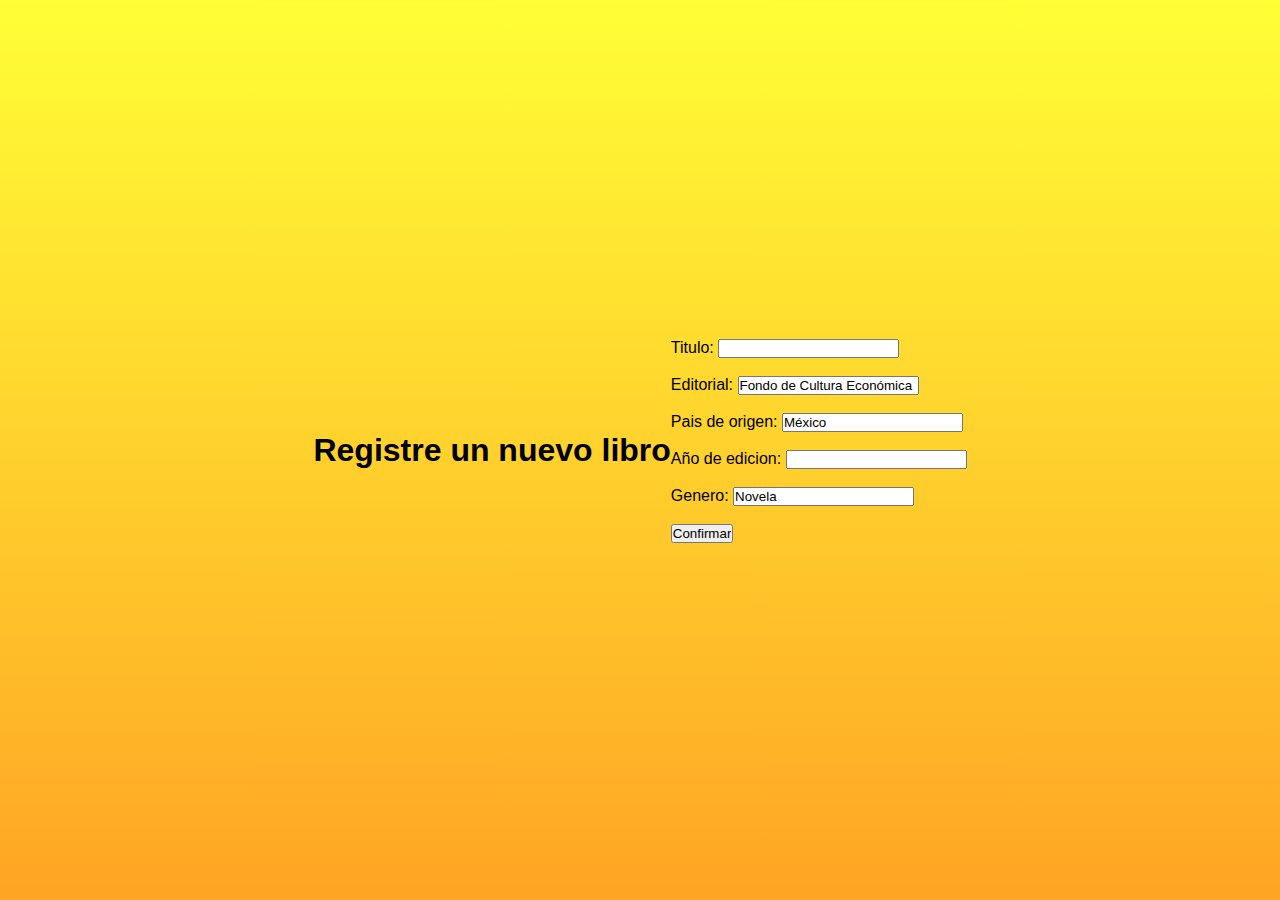
<file: agregar.html>
<!DOCTYPE html>
 <html>
 <head>
 	<meta charset="utf-8">
 	<title></title>
 	<link rel="stylesheet" type="text/css" href="style.css">
 </head>
 <!--Formulario para añadir un registro nuevo-->
 <body>
 	<h1>Registre un nuevo libro</h1>
 	
 	<div>
 	<!--Los tipos de inputs son distintos dependiendo del dato que se pida-->	
 	<form action='agregar.php' method="POST">
 	
 		Titulo:
 		<input type="text" name="TITULO"><br><br>
 		Editorial:
 		<input type="text" name="EDITORIAL" value="Fondo de Cultura Económica"><br><br>
 		Pais de origen:
 		<input type="text" name="PAIS_ORIGEN" value="México"><br><br>
 		Año de edicion:
 		<input type="year" name="AÑO_EDICION"><br><br>
 		Genero:
 		<input type="text" name="GENERO" value="Novela"><br><br>
		<input type="submit" name="" value="Confirmar"><br><br>
 	</form>
 </div>
</body>
</html>
</file>
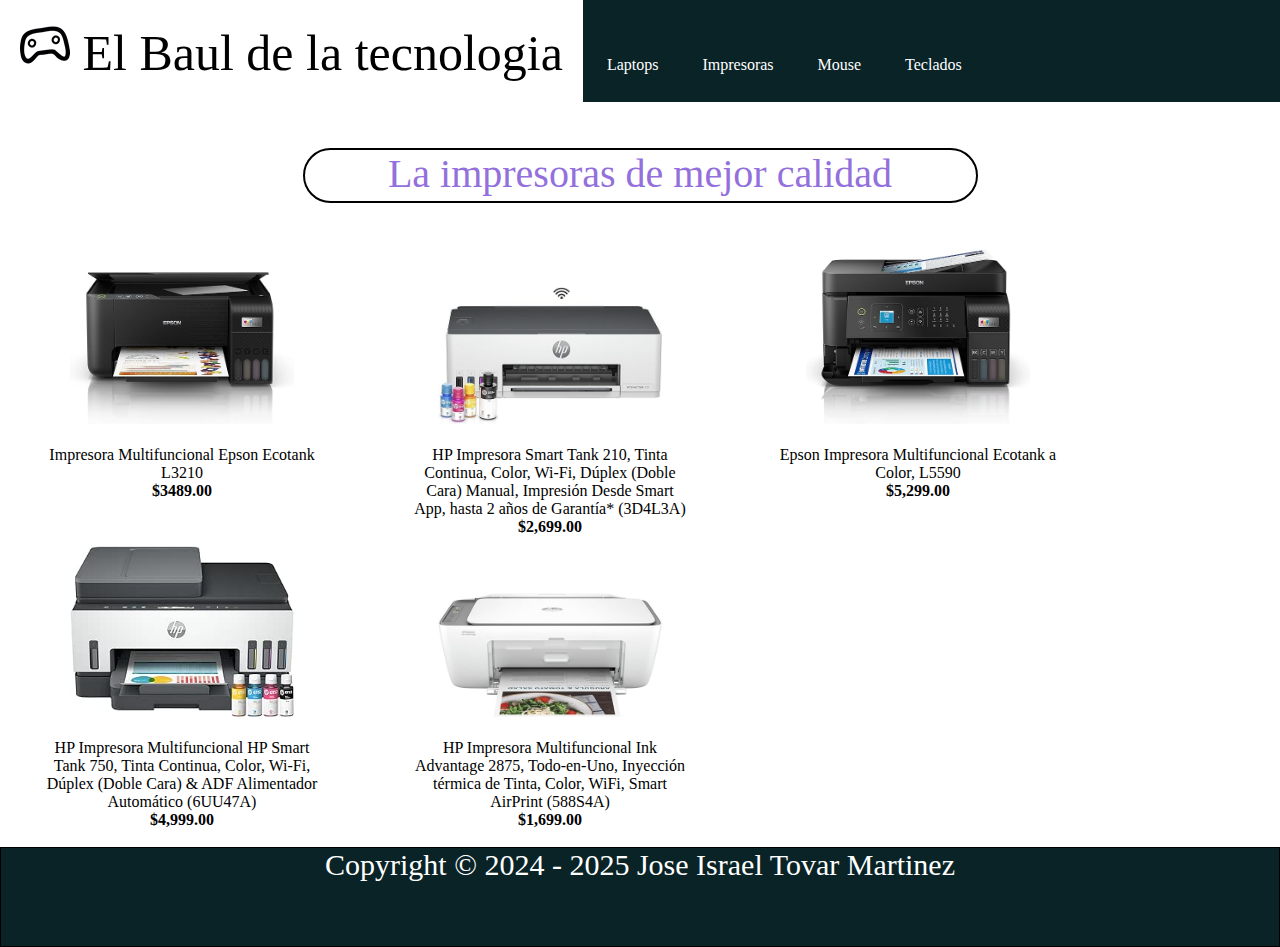
<file: impresoras.html>
<!DOCTYPE html>
<html>
<head>
	<title>Inicio</title>
	<link rel="stylesheet" type="text/css" href="estilo.css">
</head>
<body>
	<header>
		
		<ul class="menu">
			<li>
				<a href="inicio.html">
					<div class="zoom">
						<div class="titulo">
							<img src="./imagenes/logo2.png">
							El Baul de la tecnologia 
						</div>
					</div>
				</a>
			</li>
			<li><a href="laptops.html">Laptops</a></li>
			<li><a href="impresoras.html">Impresoras</a></li>
			<li><a href="mouse.html">Mouse</a></li>
			<li><a href="teclados.html">Teclados</a></li>
			<li>‎ ‎ ‎ ‎ ‎ ‎ ‎ ‎ ‎ ‎ ‎ </li>
			
		</ul>
	</header>
	<br><br>
	<div class="centradot">
		<div class="contenedorproductot">
			<div class="cinicioq">
				La impresoras de mejor calidad 
			</div>
		</div>
	</div>
	<br><br>
	<div class="contenedorproductoc">
			<div class="zoom">
				<a href="https://www.amazon.com.mx/Epson-Impresora-Multifuncional-L3210-Continua/dp/B09J1Q49G7/ref=sr_1_1_sspa?crid=Z3TASID15VDJ&dib=eyJ2IjoiMSJ9.[base64].kxD40QsJyvT2zWPbd_-cLUtEwkOSnKCTmQasSUGemcc&dib_tag=se&keywords=impresora&qid=1718890355&sprefix=impre%2Caps%2C131&sr=8-1-spons&ufe=app_do%3Aamzn1.fos.a9e70178-7411-4f75-8d83-e6796a165895&sp_csd=d2lkZ2V0TmFtZT1zcF9hdGY&th=1">
					<img src="./imagenes/impresorap.jpg">
				</a>
			</div>
			<br>
			<p>
				Impresora Multifuncional Epson Ecotank L3210
			</p>
			<p>
				<strong>$3489.00</strong>
			</p>
	</div>
	<div class="contenedorproductoc">
			<div class="zoom">
				<a href="https://www.amazon.com.mx/HP-Impresora-Continua-Impresi%C3%B3n-3D4L3A/dp/B0BXBGM21F/ref=sr_1_2_sspa?crid=Z3TASID15VDJ&dib=eyJ2IjoiMSJ9.[base64].kxD40QsJyvT2zWPbd_-cLUtEwkOSnKCTmQasSUGemcc&dib_tag=se&keywords=impresora&qid=1718892617&sprefix=impre%2Caps%2C131&sr=8-2-spons&ufe=app_do%3Aamzn1.fos.a9e70178-7411-4f75-8d83-e6796a165895&sp_csd=d2lkZ2V0TmFtZT1zcF9hdGY&psc=1">
					<img src="./imagenes/impresora2.jpg">
				</a>
			</div>
			<br>
			<p>
				HP Impresora Smart Tank 210, Tinta Continua, Color, Wi-Fi, Dúplex (Doble Cara) Manual, Impresión Desde Smart App, hasta 2 años de Garantía* (3D4L3A)
			</p>
			<p>
				<strong>$2,699.00</strong>
			</p>
	</div>
	<div class="contenedorproductoc">
			<div class="zoom">
				<a href="https://www.amazon.com.mx/Epson-Impresora-Multifuncional-Ecotank-L5590/dp/B0C8QP7362/ref=sr_1_3_sspa?crid=Z3TASID15VDJ&dib=eyJ2IjoiMSJ9.[base64].kxD40QsJyvT2zWPbd_-cLUtEwkOSnKCTmQasSUGemcc&dib_tag=se&keywords=impresora&qid=1718892617&sprefix=impre%2Caps%2C131&sr=8-3-spons&ufe=app_do%3Aamzn1.fos.a9e70178-7411-4f75-8d83-e6796a165895&sp_csd=d2lkZ2V0TmFtZT1zcF9hdGY&th=1">
					<img src="./imagenes/impresora3.jpg">
				</a>
			</div>
			<br>
			<p>
				Epson Impresora Multifuncional Ecotank a Color, L5590
			</p>
			<p>
				<strong>$5,299.00</strong>
			</p>
	</div>
	<div class="contenedorproductoc">
			<div class="zoom">
				<a href="https://www.amazon.com.mx/HP-Multifuncional-750-Alimentador-Autom%C3%A1tico/dp/B09NCMPTRD/ref=sr_1_4_sspa?crid=Z3TASID15VDJ&dib=eyJ2IjoiMSJ9.[base64].kxD40QsJyvT2zWPbd_-cLUtEwkOSnKCTmQasSUGemcc&dib_tag=se&keywords=impresora&qid=1718892617&sprefix=impre%2Caps%2C131&sr=8-4-spons&ufe=app_do%3Aamzn1.fos.a9e70178-7411-4f75-8d83-e6796a165895&sp_csd=d2lkZ2V0TmFtZT1zcF9hdGY&psc=1">
					<img src="./imagenes/impresora4.jpg">
				</a>
			</div>
			<br>
			<p>
				HP Impresora Multifuncional HP Smart Tank 750, Tinta Continua, Color, Wi-Fi, Dúplex (Doble Cara) & ADF Alimentador Automático (6UU47A)
			</p>
			<p>
				<strong>$4,999.00</strong>
			</p>
	</div>
	<div class="contenedorproductoc">
			<div class="zoom">
				<a href="https://www.amazon.com.mx/HP-Impresora-Multifuncional-Todo-en-Uno-588S4A/dp/B0CN3TK9JW/ref=sr_1_5?crid=Z3TASID15VDJ&dib=eyJ2IjoiMSJ9.[base64].kxD40QsJyvT2zWPbd_-cLUtEwkOSnKCTmQasSUGemcc&dib_tag=se&keywords=impresora&qid=1718892617&sprefix=impre%2Caps%2C131&sr=8-5&ufe=app_do%3Aamzn1.fos.242f5c11-6cfd-40d6-91f6-be3d1974080c&th=1">
					<img src="./imagenes/impresora5.jpg">
				</a>
			</div>
			<br>
			<p>
				HP Impresora Multifuncional Ink Advantage 2875, Todo-en-Uno, Inyección térmica de Tinta, Color, WiFi, Smart AirPrint (588S4A)
			</p>
			<p>
				<strong>$1,699.00</strong>
			</p>
	</div>




	<br><br>
	<footer class="pie">
		<p class="copyright">Copyright © 2024 - 2025 Jose Israel Tovar Martinez</p>
	</footer>
</body>
</html>
</file>
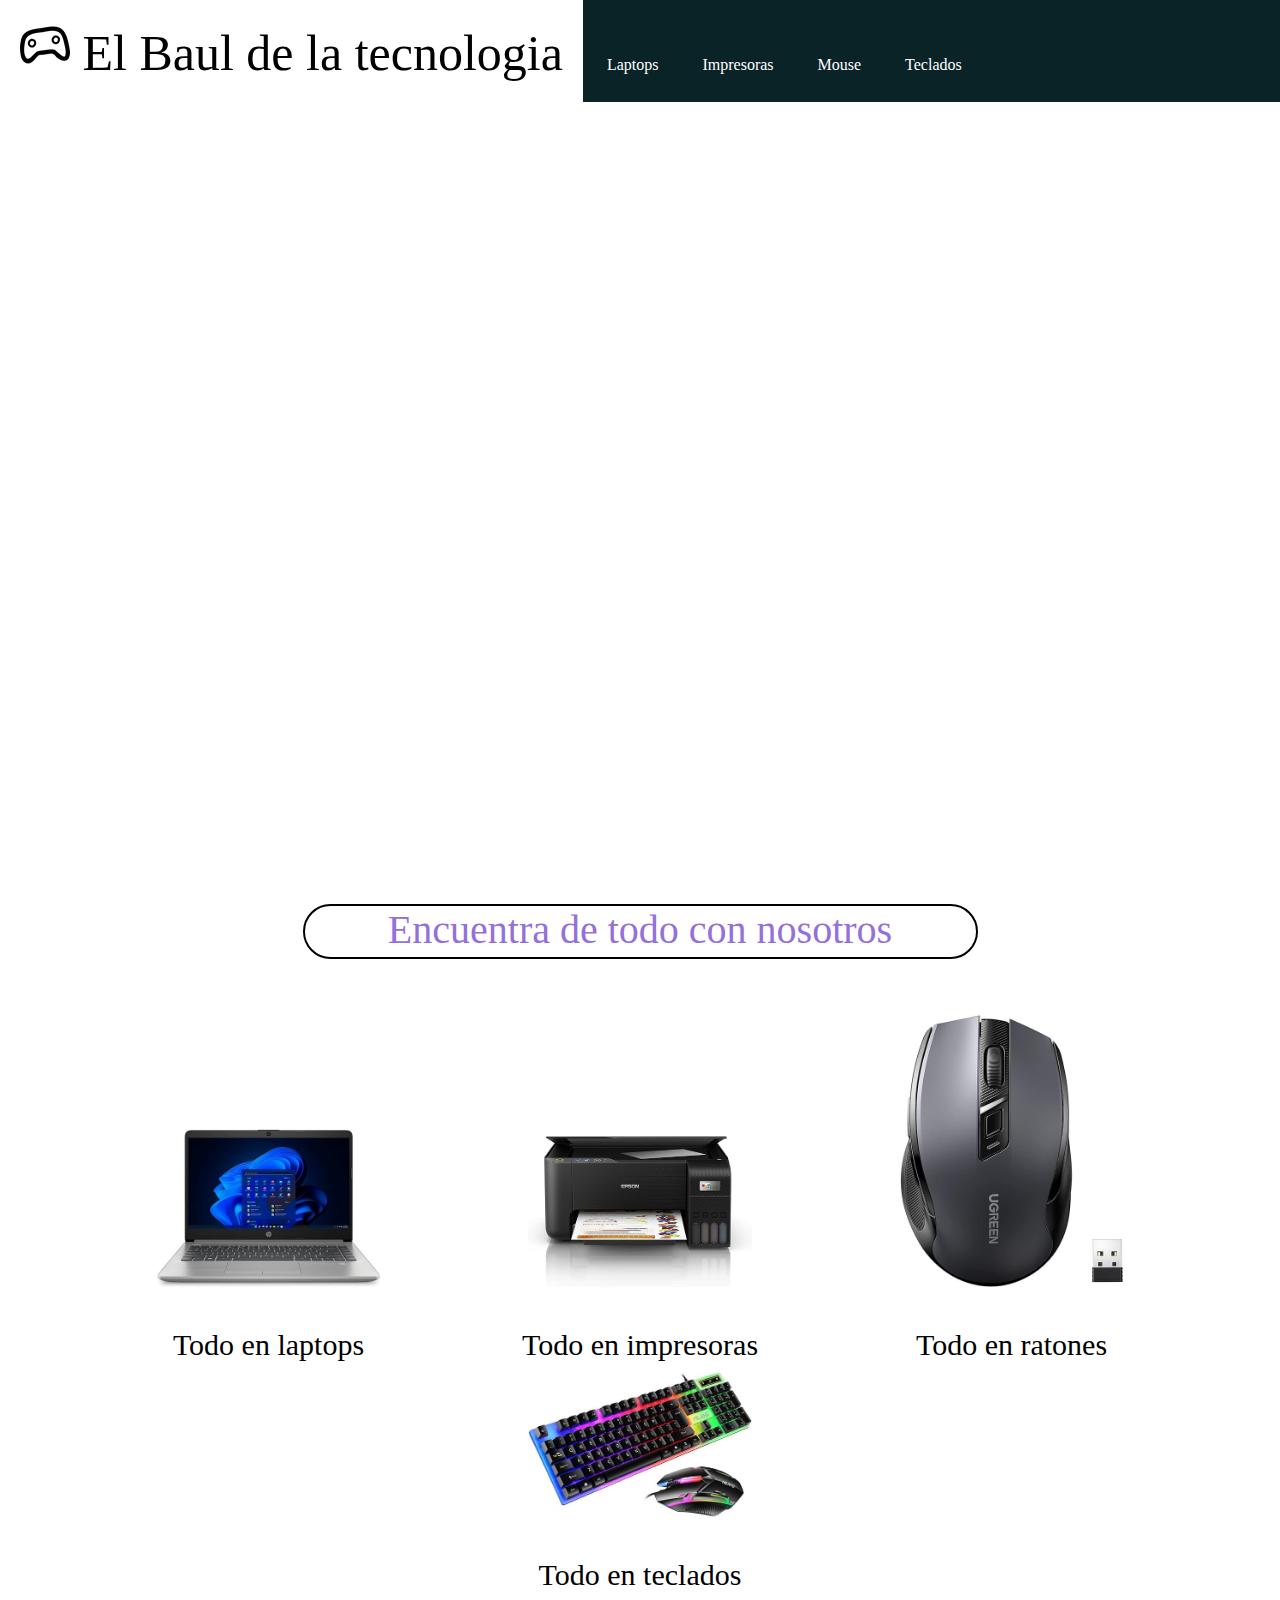
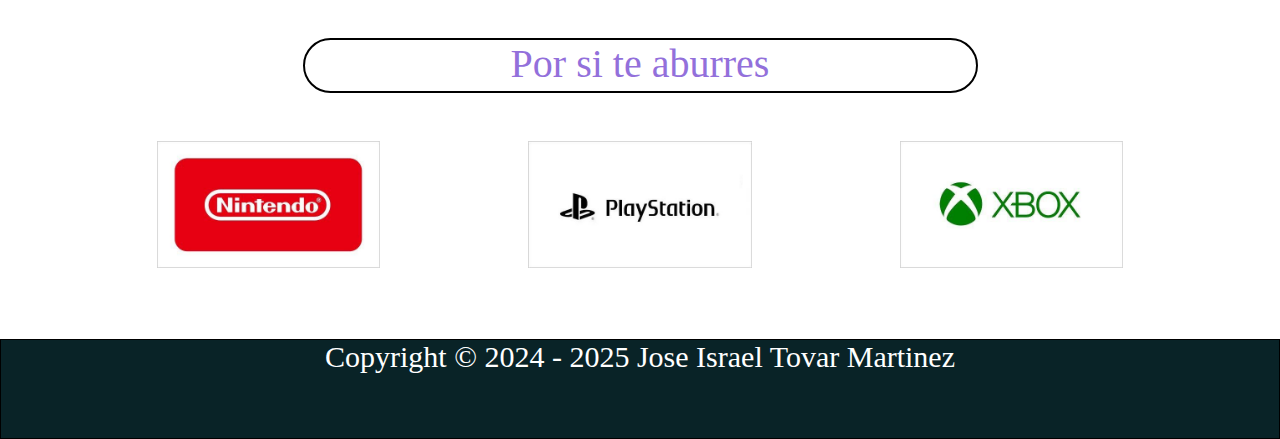
<file: inicio.html>
<!DOCTYPE html>
<html>
<head>
	<title>Inicio</title>
	<link rel="stylesheet" type="text/css" href="estilo.css">
</head>
<body>
	<header>
		
		<ul class="menu">
			<li>
				<a href="inicio.html">
					<div class="zoom">
						<div class="titulo">
							<img src="./imagenes/logo2.png">
							El Baul de la tecnologia 
						</div>
					</div>
				</a>
			</li>
			<li><a href="laptops.html">Laptops</a></li>
			<li><a href="impresoras.html">Impresoras</a></li>
			<li><a href="mouse.html">Mouse</a></li>
			<li><a href="teclados.html">Teclados</a></li>
			<li>‎ ‎ ‎ ‎ ‎ ‎ ‎ ‎ ‎ ‎ ‎ </li>
			
		</ul>
	</header>
	<br><br>
	<div style="width: 100%;"><div style="position: relative; padding-bottom: 56.25%; padding-top: 0; height: 0;"><iframe title="Genially sin título" frameborder="0" width="1200" height="675" style="position: absolute; top: 0; left: 0; width: 100%; height: 100%;" src="https://view.genially.com/66743c315d4f78001436e7c2" type="text/html" allowscriptaccess="always" allowfullscreen="true" scrolling="yes" allownetworking="all"></iframe> </div> </div>
	<br><br>
	<div class="centradot">
		<div class="contenedorproductot">
			<div class="cinicioq">
				Encuentra de todo con nosotros
			</div>
		</div>
	</div>
	<br><br>
	<div class="centrado">
		<div class="contenedorproductoc">
				<div class="zoom">
					<a href="laptops.html">
						<img src="./imagenes/laptopp.jpg">
					</a>
				</div>
				<br>
				<p>
					Todo en laptops
				</p>
		</div>
		<div class="contenedorproductoc">
				<div class="zoom">
					<a href="impresoras.html">
						<img src="./imagenes/impresorap.jpg">
					</a>
				</div>
				<br>
				<p>
					Todo en impresoras
				</p>
		</div>
		<div class="contenedorproductoc">
				<div class="zoom">
					<a href="mouse.html">
						<img src="./imagenes/ratonp.jpg">
					</a>
				</div>
				<br>
				<p>
					Todo en ratones
				</p>
		</div>
		<div class="contenedorproductoc">
				<div class="zoom">
					<a href="teclados.html">
						<img src="./imagenes/tecladop.jpg">
					</a>
				</div>
				<br>
				<p>
					Todo en teclados
				</p>
		</div>
	</div>
	<br><br>
	<div class="centradot">
		<div class="contenedorproductot">
			<div class="cinicioq">
				Por si te aburres
			</div>
		</div>
	</div>
	<div class="centrado">
		<div class="contenedorproductoc">
			<a href="nintendo.html">
				<img src="./imagenes/nintendo.jpeg">
			</a>
		</div>
		<div class="contenedorproductoc">
			<a href="play.html">
				<img src="./imagenes/playstation.jpg">
			</a>
		</div>
		<div class="contenedorproductoc">
			<a href="xbox.html">
				<img src="./imagenes/xbox.jpeg">
			</a>
		</div>
	</div>
	
	<br><br>
	<footer class="pie">
		<p class="copyright">Copyright © 2024 - 2025 Jose Israel Tovar Martinez</p>
	</footer>
</body>
</html>
</file>
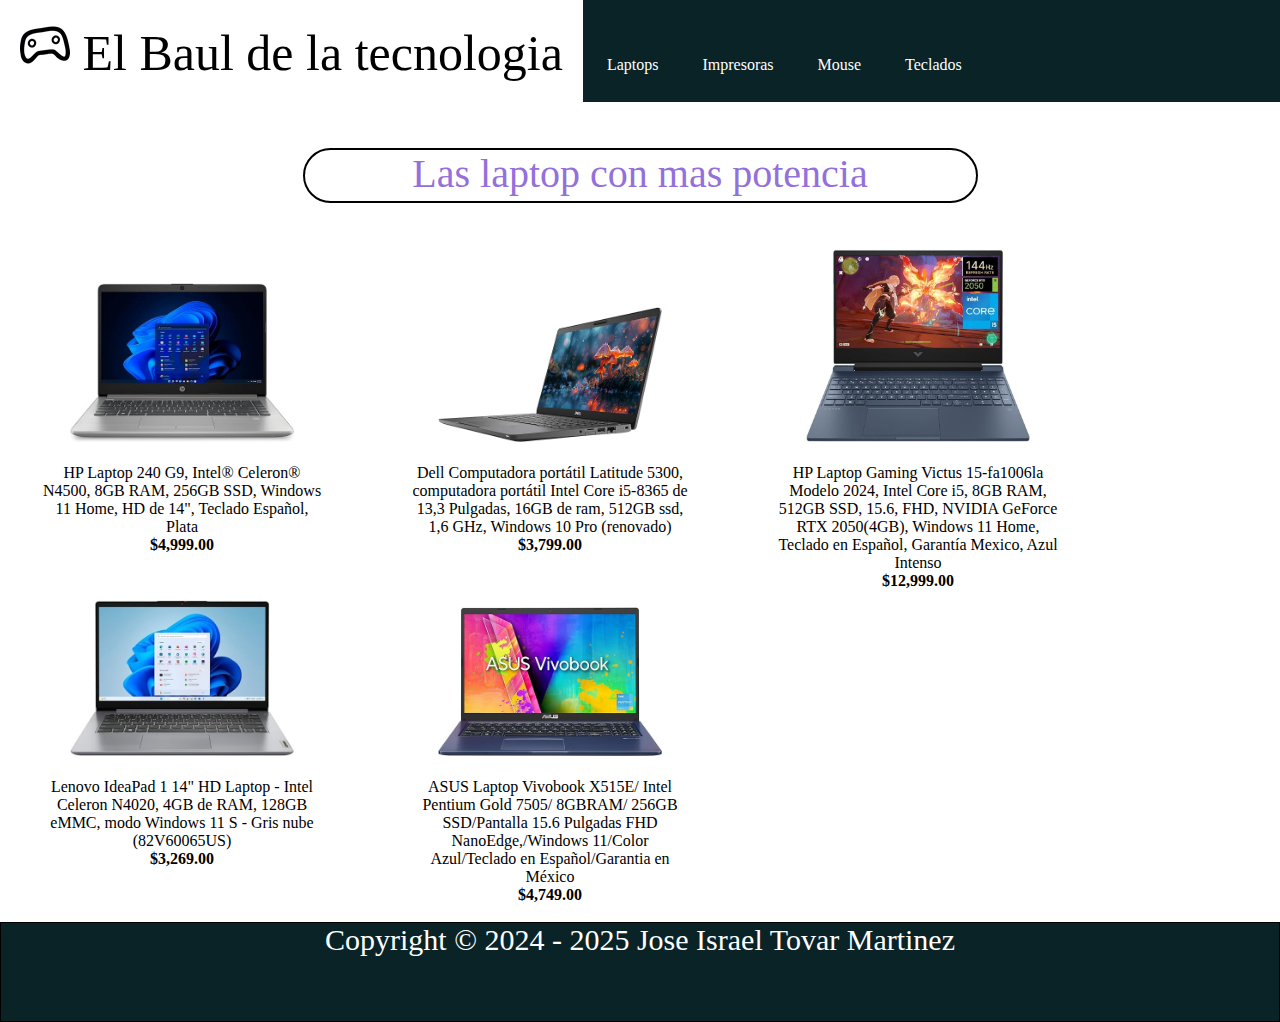
<file: laptops.html>
<!DOCTYPE html>
<html>
<head>
	<title>Inicio</title>
	<link rel="stylesheet" type="text/css" href="estilo.css">
</head>
<body>
	<header>
		
		<ul class="menu">
			<li>
				<a href="inicio.html">
					<div class="zoom">
						<div class="titulo">
							<img src="./imagenes/logo2.png">
							El Baul de la tecnologia 
						</div>
					</div>
				</a>
			</li>
			<li><a href="laptops.html">Laptops</a></li>
			<li><a href="impresoras.html">Impresoras</a></li>
			<li><a href="mouse.html">Mouse</a></li>
			<li><a href="teclados.html">Teclados</a></li>
			<li>‎ ‎ ‎ ‎ ‎ ‎ ‎ ‎ ‎ ‎ ‎ </li>
			
		</ul>
	</header>
	<br><br>
	<div class="centradot">
		<div class="contenedorproductot">
			<div class="cinicioq">
				Las laptop con mas potencia 
			</div>
		</div>
	</div>
	<br><br>
	<div class="contenedorproductoc">
			<div class="zoom">
				<a href="https://www.amazon.com.mx/HP-Celeron%C2%AE-Windows-Teclado-Espa%C3%B1ol/dp/B0BM1V65W9/ref=sr_1_4?__mk_es_MX=%C3%85M%C3%85%C5%BD%C3%95%C3%91&crid=XJVK0T8CUC1O&dib=eyJ2IjoiMSJ9.[base64].6K25qHyXVMjed9118aYRGrlLsKNA0n8hoCCk0yuFNng&dib_tag=se&keywords=laptops&qid=1718890682&sprefix=laptops%2Caps%2C120&sr=8-4&ufe=app_do%3Aamzn1.fos.628a2120-cf12-4882-b7cf-30e681beb181">
					<img src="./imagenes/laptopp.jpg">
				</a>
			</div>
			<br>
			<p>
				HP Laptop 240 G9, Intel® Celeron® N4500, 8GB RAM, 256GB SSD, Windows 11 Home, HD de 14", Teclado Español, Plata
			</p>
			<p>
				<strong>$4,999.00</strong>
			</p>
	</div>
	<div class="contenedorproductoc">
			<div class="zoom">
				<a href="https://www.amazon.com.mx/Dell-Computadora-Latitude-5300-computadora/dp/B0CG1NZXKL/ref=sr_1_3?__mk_es_MX=%C3%85M%C3%85%C5%BD%C3%95%C3%91&crid=XJVK0T8CUC1O&dib=eyJ2IjoiMSJ9.[base64].6K25qHyXVMjed9118aYRGrlLsKNA0n8hoCCk0yuFNng&dib_tag=se&keywords=laptops&qid=1718892300&sprefix=laptops%2Caps%2C120&sr=8-3">
					<img src="./imagenes/laptop2.jpg">
				</a>
			</div>
			<br>
			<p>
				Dell Computadora portátil Latitude 5300, computadora portátil Intel Core i5-8365 de 13,3 Pulgadas, 16GB de ram, 512GB ssd, 1,6 GHz, Windows 10 Pro (renovado)
			</p>
			<p>
				<strong>$3,799.00</strong>
			</p>
	</div>
	<div class="contenedorproductoc">
			<div class="zoom">
				<a href="https://www.amazon.com.mx/HP-15-fa1006la-GeForce-Windows-Garant%C3%ADa/dp/B0CWCFZ4WB/ref=sr_1_5?__mk_es_MX=%C3%85M%C3%85%C5%BD%C3%95%C3%91&crid=XJVK0T8CUC1O&dib=eyJ2IjoiMSJ9.[base64].6K25qHyXVMjed9118aYRGrlLsKNA0n8hoCCk0yuFNng&dib_tag=se&keywords=laptops&qid=1718892300&sprefix=laptops%2Caps%2C120&sr=8-5&ufe=app_do%3Aamzn1.fos.a9e70178-7411-4f75-8d83-e6796a165895">
					<img src="./imagenes/laptop3.jpg">
				</a>
			</div>
			<br>
			<p>
				HP Laptop Gaming Victus 15-fa1006la Modelo 2024, Intel Core i5, 8GB RAM, 512GB SSD, 15.6, FHD, NVIDIA GeForce RTX 2050(4GB), Windows 11 Home, Teclado en Español, Garantía Mexico, Azul Intenso
			</p>
			<p>
				<strong>$12,999.00</strong>
			</p>
	</div>
	<div class="contenedorproductoc">
			<div class="zoom">
				<a href="https://www.amazon.com.mx/Lenovo-IdeaPad-14-Laptop-82V60065US/dp/B0CNY7MN5Q/ref=sr_1_6?__mk_es_MX=%C3%85M%C3%85%C5%BD%C3%95%C3%91&crid=XJVK0T8CUC1O&dib=eyJ2IjoiMSJ9.[base64].6K25qHyXVMjed9118aYRGrlLsKNA0n8hoCCk0yuFNng&dib_tag=se&keywords=laptops&qid=1718892300&sprefix=laptops%2Caps%2C120&sr=8-6&ufe=app_do%3Aamzn1.fos.242f5c11-6cfd-40d6-91f6-be3d1974080c+">
					<img src="./imagenes/laptop4.jpg">
				</a>
			</div>
			<br>
			<p>
				Lenovo IdeaPad 1 14" HD Laptop - Intel Celeron N4020, 4GB de RAM, 128GB eMMC, modo Windows 11 S - Gris nube (82V60065US)
			</p>
			<p>
				<strong>$3,269.00</strong>
			</p>
	</div>
	<div class="contenedorproductoc">
			<div class="zoom">
				<a href="https://www.amazon.com.mx/Asus-Vivobook-procesador-Pantalla-Pulgadas/dp/B0C6RKKKP6/ref=sr_1_7?__mk_es_MX=%C3%85M%C3%85%C5%BD%C3%95%C3%91&crid=XJVK0T8CUC1O&dib=eyJ2IjoiMSJ9.[base64].6K25qHyXVMjed9118aYRGrlLsKNA0n8hoCCk0yuFNng&dib_tag=se&keywords=laptops&qid=1718892300&sprefix=laptops%2Caps%2C120&sr=8-7&ufe=app_do%3Aamzn1.fos.a9e70178-7411-4f75-8d83-e6796a165895&th=1">
					<img src="./imagenes/laptop5.jpg">
				</a>
			</div>
			<br>
			<p>
				ASUS Laptop Vivobook X515E/ Intel Pentium Gold 7505/ 8GBRAM/ 256GB SSD/Pantalla 15.6 Pulgadas FHD NanoEdge,/Windows 11/Color Azul/Teclado en Español/Garantia en México
			</p>
			<p>
				<strong>$4,749.00</strong>
			</p>
	</div>
	




	<br><br>
	<footer class="pie">
		<p class="copyright">Copyright © 2024 - 2025 Jose Israel Tovar Martinez</p>
	</footer>
</body>
</html>
</file>
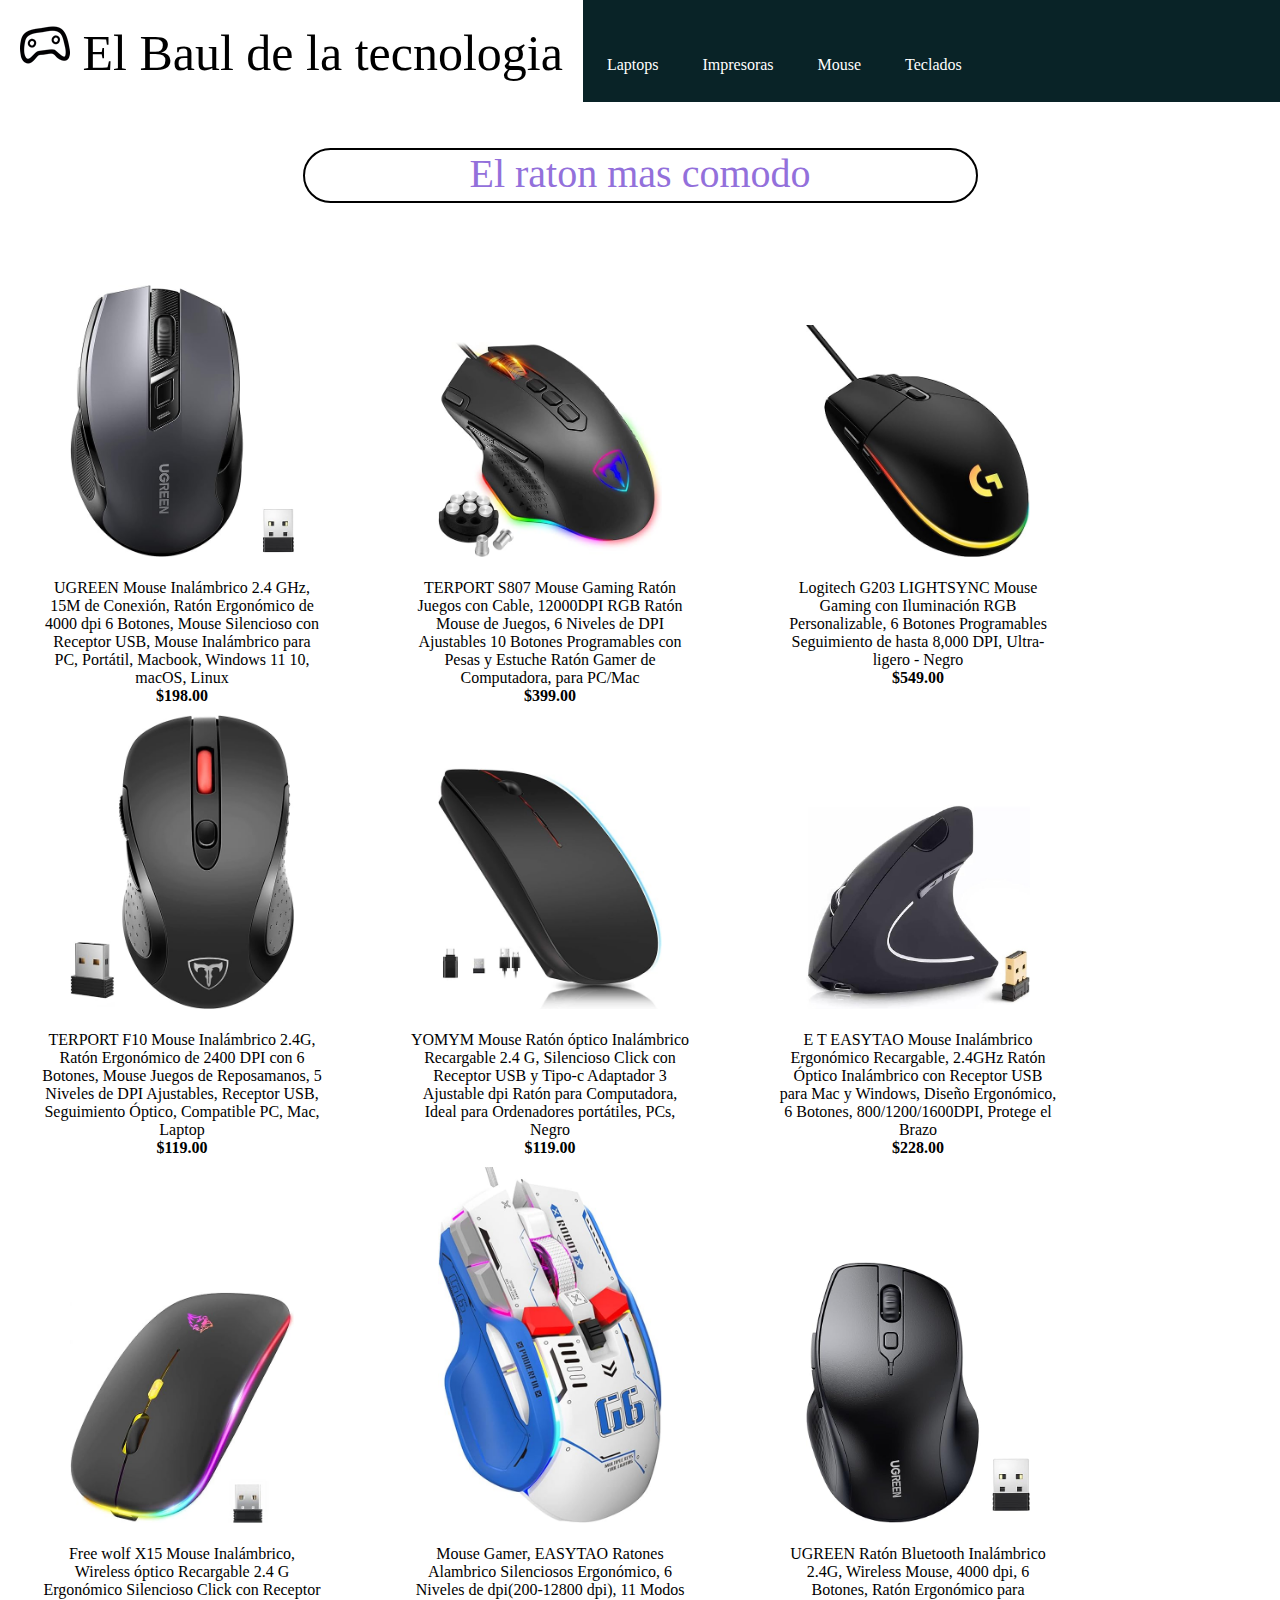
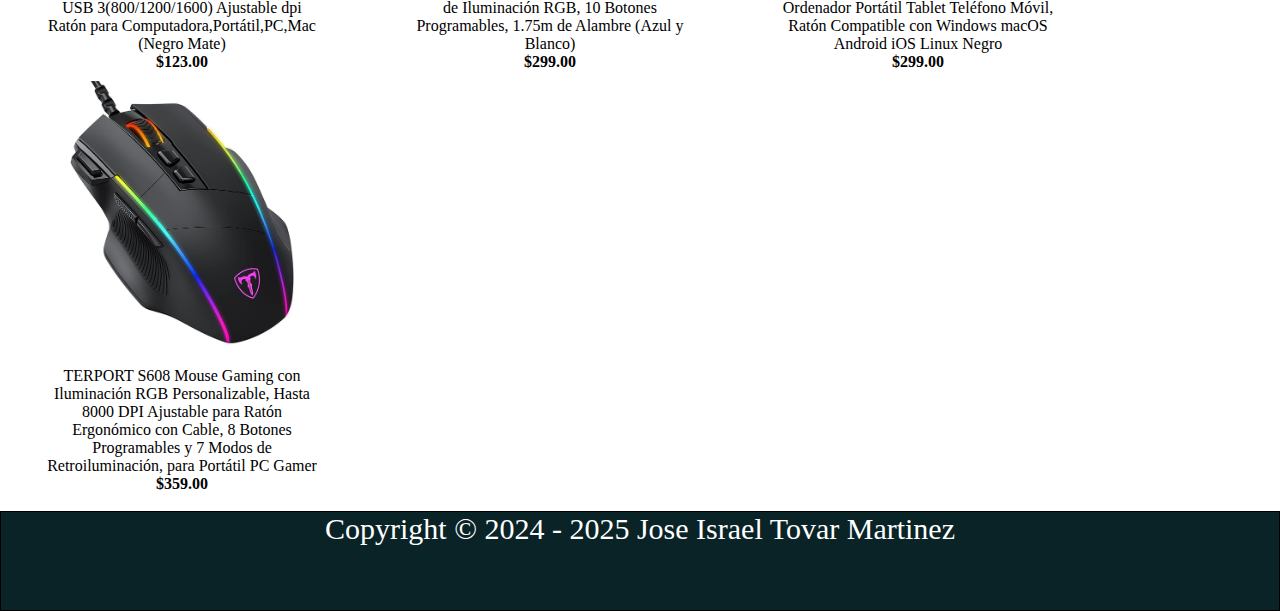
<file: mouse.html>
<!DOCTYPE html>
<html>
<head>
	<title>Inicio</title>
	<link rel="stylesheet" type="text/css" href="estilo.css">
</head>
<body>
	<header>
		
		<ul class="menu">
			<li>
				<a href="inicio.html">
					<div class="zoom">
						<div class="titulo">
							<img src="./imagenes/logo2.png">
							El Baul de la tecnologia 
						</div>
					</div>
				</a>
			</li>
			<li><a href="laptops.html">Laptops</a></li>
			<li><a href="impresoras.html">Impresoras</a></li>
			<li><a href="mouse.html">Mouse</a></li>
			<li><a href="teclados.html">Teclados</a></li>
			<li>‎ ‎ ‎ ‎ ‎ ‎ ‎ ‎ ‎ ‎ ‎ </li>
			
		</ul>
	</header>
	<br><br>
	<div class="centradot">
		<div class="contenedorproductot">
			<div class="cinicioq">
				El raton mas comodo
			</div>
		</div>
	</div>
	<br><br>
	<br><br>
	<div class="contenedorproductoc">
			<div class="zoom">
				<a href="">
					<img src="./imagenes/ratonp.jpg">
				</a>
			</div>
			<br>
			<p>
				UGREEN Mouse Inalámbrico 2.4 GHz, 15M de Conexión, Ratón Ergonómico de 4000 dpi 6 Botones, Mouse Silencioso con Receptor USB, Mouse Inalámbrico para PC, Portátil, Macbook, Windows 11 10, macOS, Linux
			</p>
			<p>
				<strong>$198.00</strong>
			</p>
	</div>
	<div class="contenedorproductoc">
			<div class="zoom">
				<a href="">
					<img src="./imagenes/raton2.jpg">
				</a>
			</div>
			<br>
			<p>
				TERPORT S807 Mouse Gaming Ratón Juegos con Cable, 12000DPI RGB Ratón Mouse de Juegos, 6 Niveles de DPI Ajustables 10 Botones Programables con Pesas y Estuche Ratón Gamer de Computadora, para PC/Mac			</p>
			<p>
				<strong>$399.00</strong>
			</p>
	</div>
	<div class="contenedorproductoc">
			<div class="zoom">
				<a href="">
					<img src="./imagenes/raton3.jpg">
				</a>
			</div>
			<br>
			<p>
				Logitech G203 LIGHTSYNC Mouse Gaming con Iluminación RGB Personalizable, 6 Botones Programables Seguimiento de hasta 8,000 DPI, Ultra-ligero - Negro
			</p>
			<p>
				<strong>$549.00</strong>
			</p>
	</div>
	<div class="contenedorproductoc">
			<div class="zoom">
				<a href="">
					<img src="./imagenes/raton4.jpg">
				</a>
			</div>
			<br>
			<p>
				TERPORT F10 Mouse Inalámbrico 2.4G, Ratón Ergonómico de 2400 DPI con 6 Botones, Mouse Juegos de Reposamanos, 5 Niveles de DPI Ajustables, Receptor USB, Seguimiento Óptico, Compatible PC, Mac, Laptop
			</p>
			<p>
				<strong>$119.00</strong>
			</p>
	</div>
	<div class="contenedorproductoc">
			<div class="zoom">
				<a href="">
					<img src="./imagenes/raton5.jpg">
				</a>
			</div>
			<br>
			<p>
				YOMYM Mouse Ratón óptico Inalámbrico Recargable 2.4 G, Silencioso Click con Receptor USB y Tipo-c Adaptador 3 Ajustable dpi Ratón para Computadora, Ideal para Ordenadores portátiles, PCs, Negro
			</p>
			<p>
				<strong>$119.00</strong>
			</p>
	</div>
	<div class="contenedorproductoc">
			<div class="zoom">
				<a href="">
					<img src="./imagenes/raton6.jpg">
				</a>
			</div>
			<br>
			<p>
				E T EASYTAO Mouse Inalámbrico Ergonómico Recargable, 2.4GHz Ratón Óptico Inalámbrico con Receptor USB para Mac y Windows, Diseño Ergonómico, 6 Botones, 800/1200/1600DPI, Protege el Brazo
			</p>
			<p>
				<strong>$228.00</strong>
			</p>
	</div>
	<div class="contenedorproductoc">
			<div class="zoom">
				<a href="">
					<img src="./imagenes/raton7.jpg">
				</a>
			</div>
			<br>
			<p>
				Free wolf X15 Mouse Inalámbrico, Wireless óptico Recargable 2.4 G Ergonómico Silencioso Click con Receptor USB 3(800/1200/1600) Ajustable dpi Ratón para Computadora,Portátil,PC,Mac (Negro Mate)
			</p>
			<p>
				<strong>$123.00</strong>
			</p>
	</div>
	<div class="contenedorproductoc">
			<div class="zoom">
				<a href="">
					<img src="./imagenes/raton8.jpg">
				</a>
			</div>
			<br>
			<p>
				Mouse Gamer, EASYTAO Ratones Alambrico Silenciosos Ergonómico, 6 Niveles de dpi(200-12800 dpi), 11 Modos de Iluminación RGB, 10 Botones Programables, 1.75m de Alambre (Azul y Blanco)
			</p>
			<p>
				<strong>$299.00</strong>
			</p>
	</div>
	<div class="contenedorproductoc">
			<div class="zoom">
				<a href="">
					<img src="./imagenes/raton9.jpg">
				</a>
			</div>
			<br>
			<p>
				UGREEN Ratón Bluetooth Inalámbrico 2.4G, Wireless Mouse, 4000 dpi, 6 Botones, Ratón Ergonómico para Ordenador Portátil Tablet Teléfono Móvil, Ratón Compatible con Windows macOS Android iOS Linux Negro
			</p>
			<p>
				<strong>$299.00</strong>
			</p>
	</div>
	<div class="contenedorproductoc">
			<div class="zoom">
				<a href="">
					<img src="./imagenes/raton10.jpg">
				</a>
			</div>
			<br>
			<p>
				TERPORT S608 Mouse Gaming con Iluminación RGB Personalizable, Hasta 8000 DPI Ajustable para Ratón Ergonómico con Cable, 8 Botones Programables y 7 Modos de Retroiluminación, para Portátil PC Gamer
			</p>
			<p>
				<strong>$359.00</strong>
			</p>
	</div>




	<br><br>
	<footer class="pie">
		<p class="copyright">Copyright © 2024 - 2025 Jose Israel Tovar Martinez</p>
	</footer>
</body>
</html>
</file>
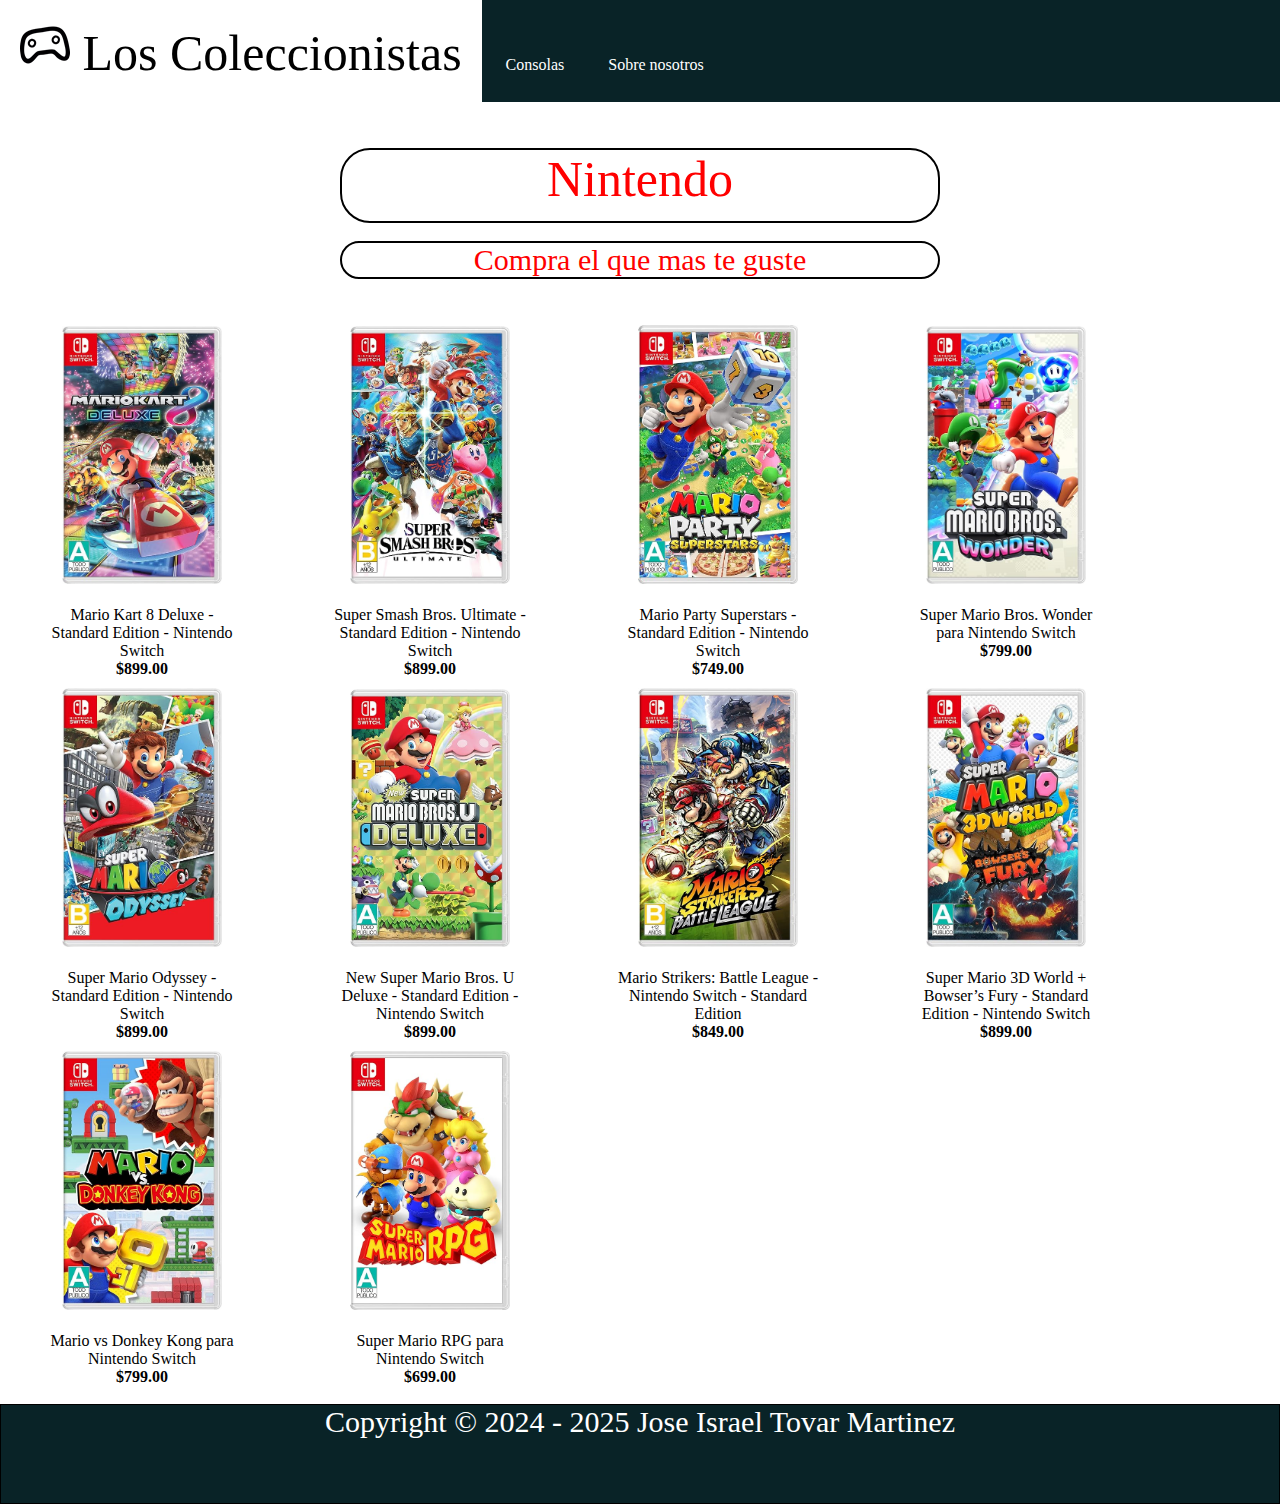
<file: nintendo.html>
<!DOCTYPE html>
<html>
<head>
	<title></title>
	<link rel="stylesheet" type="text/css" href="estilo.css">
</head>
<body>
	<header>
		<ul class="menu">
			<li>
				<a href="inicio.html">
					<div class="zoom">
						<div class="titulo">
							<img src="./imagenes/logo2.png">
							Los Coleccionistas
						</div>
					</div>
				</a>
			</li>
			<li><a href="consolas.html">Consolas</a></li>
			<li><a href="snosotros.html">Sobre nosotros</a></li>
			<li>‎ ‎ ‎ ‎ ‎ ‎ ‎ ‎ ‎ ‎ ‎ </li>
			
		</ul>
	</header>
	<br><br>
	<div class="centradot">
		<div class="contenedorproductot">
			<div class="cinicion">
				Nintendo
			</div>
			<br>
			<div class="ciniciont">
				Compra el que mas te guste
			</div>
		</div>
	</div>

	<br><br>
	<div class="contenedorproductos">
			<div class="zoom">
				<a href="https://www.amazon.com.mx/Mario-Kart-Deluxe-Standard-Nintendo/dp/B0932KK5PW/ref=asc_df_B0932KK5PW/?tag=gledskshopmx-20&linkCode=df0&hvadid=450972346495&hvpos=&hvnetw=g&hvrand=6853634392787167033&hvpone=&hvptwo=&hvqmt=&hvdev=c&hvdvcmdl=&hvlocint=&hvlocphy=9073996&hvtargid=pla-1299031392429&psc=1&mcid=a98eaa3bfbe139af8a8e04556a41d44e">
					<img src="./imagenes/juegon.jpg">
				</a>
			</div>
			<br>
			<p>
				Mario Kart 8 Deluxe - Standard Edition - Nintendo Switch
			</p>
			<p>
				<strong>$899.00</strong>
			</p>
	</div>
	<div class="contenedorproductos">
			<div class="zoom">
				<a href="https://www.amazon.com.mx/Super-Smash-Bros-Ultimate-Standard/dp/B06ZYH6RQZ/ref=asc_df_B06ZYH6RQZ/?tag=gledskshopmx-20&linkCode=df0&hvadid=522538993191&hvpos=&hvnetw=g&hvrand=6853634392787167033&hvpone=&hvptwo=&hvqmt=&hvdev=c&hvdvcmdl=&hvlocint=&hvlocphy=9073996&hvtargid=pla-1388637967677&psc=1&mcid=d7bb658997e23056a8d0e6298e50fb56">
				<img src="./imagenes/juegon2.jpg">
				</a>
			</div>
			<br>
			<p>
				Super Smash Bros. Ultimate - Standard Edition - Nintendo Switch
			</p>
			<p class="">
				<strong>$899.00</strong>
			</p>
	</div>
	<div class="contenedorproductos">
			<div class="zoom">
				<a href="https://www.amazon.com.mx/Mario-Party-Superstars-Standard-Nintendo/dp/B098SM1KMQ/ref=asc_df_B098SM1KMQ/?tag=gledskshopmx-20&linkCode=df0&hvadid=450972346495&hvpos=&hvnetw=g&hvrand=6853634392787167033&hvpone=&hvptwo=&hvqmt=&hvdev=c&hvdvcmdl=&hvlocint=&hvlocphy=9073996&hvtargid=pla-1391442963775&psc=1&mcid=9fad7fa2b9623b02aaec821d66f23531">
					<img src="./imagenes/juegon3.jpg">
				</a>
			</div>
			<br>
			<p>
				Mario Party Superstars - Standard Edition - Nintendo Switch
			</p>
			<p class="">
				<strong>$749.00</strong>
			</p>
	</div>
	<div class="contenedorproductos">
			<div class="zoom">
				<a href="https://www.amazon.com.mx/Super-Mario-Wonder-Nintendo-Switch/dp/B0C93HKZ2T/ref=asc_df_B0C93HKZ2T/?tag=gledskshopmx-20&linkCode=df0&hvadid=629876104455&hvpos=&hvnetw=g&hvrand=10607718118830523712&hvpone=&hvptwo=&hvqmt=&hvdev=c&hvdvcmdl=&hvlocint=&hvlocphy=9073996&hvtargid=pla-2202804537264&psc=1&mcid=eea0eda2299a346ea82028a607367eb5">
					<img src="./imagenes/juegon4.jpg">
				</a>
			</div>
			<br>
			<p>
				Super Mario Bros. Wonder para Nintendo Switch
			</p>
			<p class="">
				<strong>$799.00</strong>
			</p>
	</div>
	<div class="contenedorproductos">
			<div class="zoom">
				<a href="https://www.amazon.com.mx/Super-Mario-Odyssey-Standard-Nintendo/dp/B0932KLHVQ/ref=asc_df_B0932KLHVQ/?tag=gledskshopmx-20&linkCode=df0&hvadid=450972346495&hvpos=&hvnetw=g&hvrand=10607718118830523712&hvpone=&hvptwo=&hvqmt=&hvdev=c&hvdvcmdl=&hvlocint=&hvlocphy=9073996&hvtargid=pla-1301293150296&psc=1&mcid=f7ec571782463906b277e3fccb1098d1">
					<img src="./imagenes/juegon5.jpg">
				</a>
			</div>
			<br>
			<p>
				Super Mario Odyssey - Standard Edition - Nintendo Switch
			</p>
			<p class="">
				<strong>$899.00</strong>
			</p>
	</div>
	<div class="contenedorproductos">
			<div class="zoom">
				<a href="https://www.amazon.com.mx/New-Super-Mario-Bros-Deluxe/dp/B09361WPHW/ref=asc_df_B09361WPHW/?tag=gledskshopmx-20&linkCode=df0&hvadid=450972346495&hvpos=&hvnetw=g&hvrand=6853634392787167033&hvpone=&hvptwo=&hvqmt=&hvdev=c&hvdvcmdl=&hvlocint=&hvlocphy=9073996&hvtargid=pla-1342889990523&psc=1&mcid=76984cc44bfb341fa2bd11a8b849c975">
					<img src="./imagenes/juegon6.jpg">
				</a>
			</div>
			<br>
			<p>
				New Super Mario Bros. U Deluxe - Standard Edition - Nintendo Switch
			</p>
			<p class="">
				<strong>$899.00</strong>
			</p>
	</div>
	<div class="contenedorproductos">
			<div class="zoom">
				<a href="https://www.amazon.com.mx/Mario-Strikers-Battle-Nintendo-Standard/dp/B09S59R3R3/ref=asc_df_B09S59R3R3/?tag=gledskshopmx-20&linkCode=df0&hvadid=547193672362&hvpos=&hvnetw=g&hvrand=6853634392787167033&hvpone=&hvptwo=&hvqmt=&hvdev=c&hvdvcmdl=&hvlocint=&hvlocphy=9073996&hvtargid=pla-1631232207728&mcid=bc65b6a3129337f981eb6da430f85925&th=1">
					<img src="./imagenes/juegon7.jpg">
				</a>
			</div>
			<br>
			<p>
				Mario Strikers: Battle League - Nintendo Switch - Standard Edition
			</p>
			<p class="">
				<strong>$849.00</strong>
			</p>
	</div>
	<div class="contenedorproductos">
			<div class="zoom">
				<a href="https://www.amazon.com.mx/Super-Mario-World-Bowsers-Fury/dp/B09488P2NZ/ref=asc_df_B09488P2NZ/?tag=gledskshopmx-20&linkCode=df0&hvadid=450972346495&hvpos=&hvnetw=g&hvrand=6853634392787167033&hvpone=&hvptwo=&hvqmt=&hvdev=c&hvdvcmdl=&hvlocint=&hvlocphy=9073996&hvtargid=pla-1489175360352&psc=1&mcid=658386d9cc9233e4941ef9bcdcd9ae38">
					<img src="./imagenes/juegon8.jpg">
				</a>
			</div>
			<br>
			<p>
				Super Mario 3D World + Bowser’s Fury - Standard Edition - Nintendo Switch
			</p>
			<p class="">
				<strong>$899.00</strong>
			</p>
	</div>
	<div class="contenedorproductos">
			<div class="zoom">
				<a href="https://www.amazon.com.mx/Mario-Donkey-Kong-Nintendo-Switch/dp/B0CNGF1QZJ/ref=asc_df_B0CNGF1QZJ/?tag=gledskshopmx-20&linkCode=df0&hvadid=673144729086&hvpos=&hvnetw=g&hvrand=6853634392787167033&hvpone=&hvptwo=&hvqmt=&hvdev=c&hvdvcmdl=&hvlocint=&hvlocphy=9073996&hvtargid=pla-2274222027350&psc=1&mcid=c5377e3ebf303848bf418c87df1829e5">
					<img src="./imagenes/juegon9.jpg">
				</a>
			</div>
			<br>
			<p>
				Mario vs Donkey Kong para Nintendo Switch
			</p>
			<p class="">
				<strong>$799.00</strong>
			</p>
	</div>
	<div class="contenedorproductos">
			<div class="zoom">
				<a href="https://www.amazon.com.mx/Super-Mario-para-Nintendo-Switch/dp/B0C933WNYW/ref=sr_1_10?__mk_es_MX=ÅMÅŽÕÑ&crid=1MFJU8VM7OL98&dib=eyJ2IjoiMSJ9.[base64].iXeF-KBRiO7RPmW46w6MdCLA7TsypS27TbO0MCarJEA&dib_tag=se&keywords=juegos+de+nintendo&qid=1718860235&sprefix=juegos+de+nintendo%2Caps%2C122&sr=8-10&ufe=app_do%3Aamzn1.fos.684d7088-05e5-4efe-9a5c-2533b3a603ad">
					<img src="./imagenes/juegon10.jpg">
				</a>
			</div>
			<br>
			<p>
				Super Mario RPG para Nintendo Switch
			</p>
			<p class="">
				<strong>$699.00</strong>
			</p>
	</div>
	<br><br>
	<footer class="pie">
		<p class="copyright">Copyright © 2024 - 2025 Jose Israel Tovar Martinez</p>
	</footer>
</body>
</html>
</file>
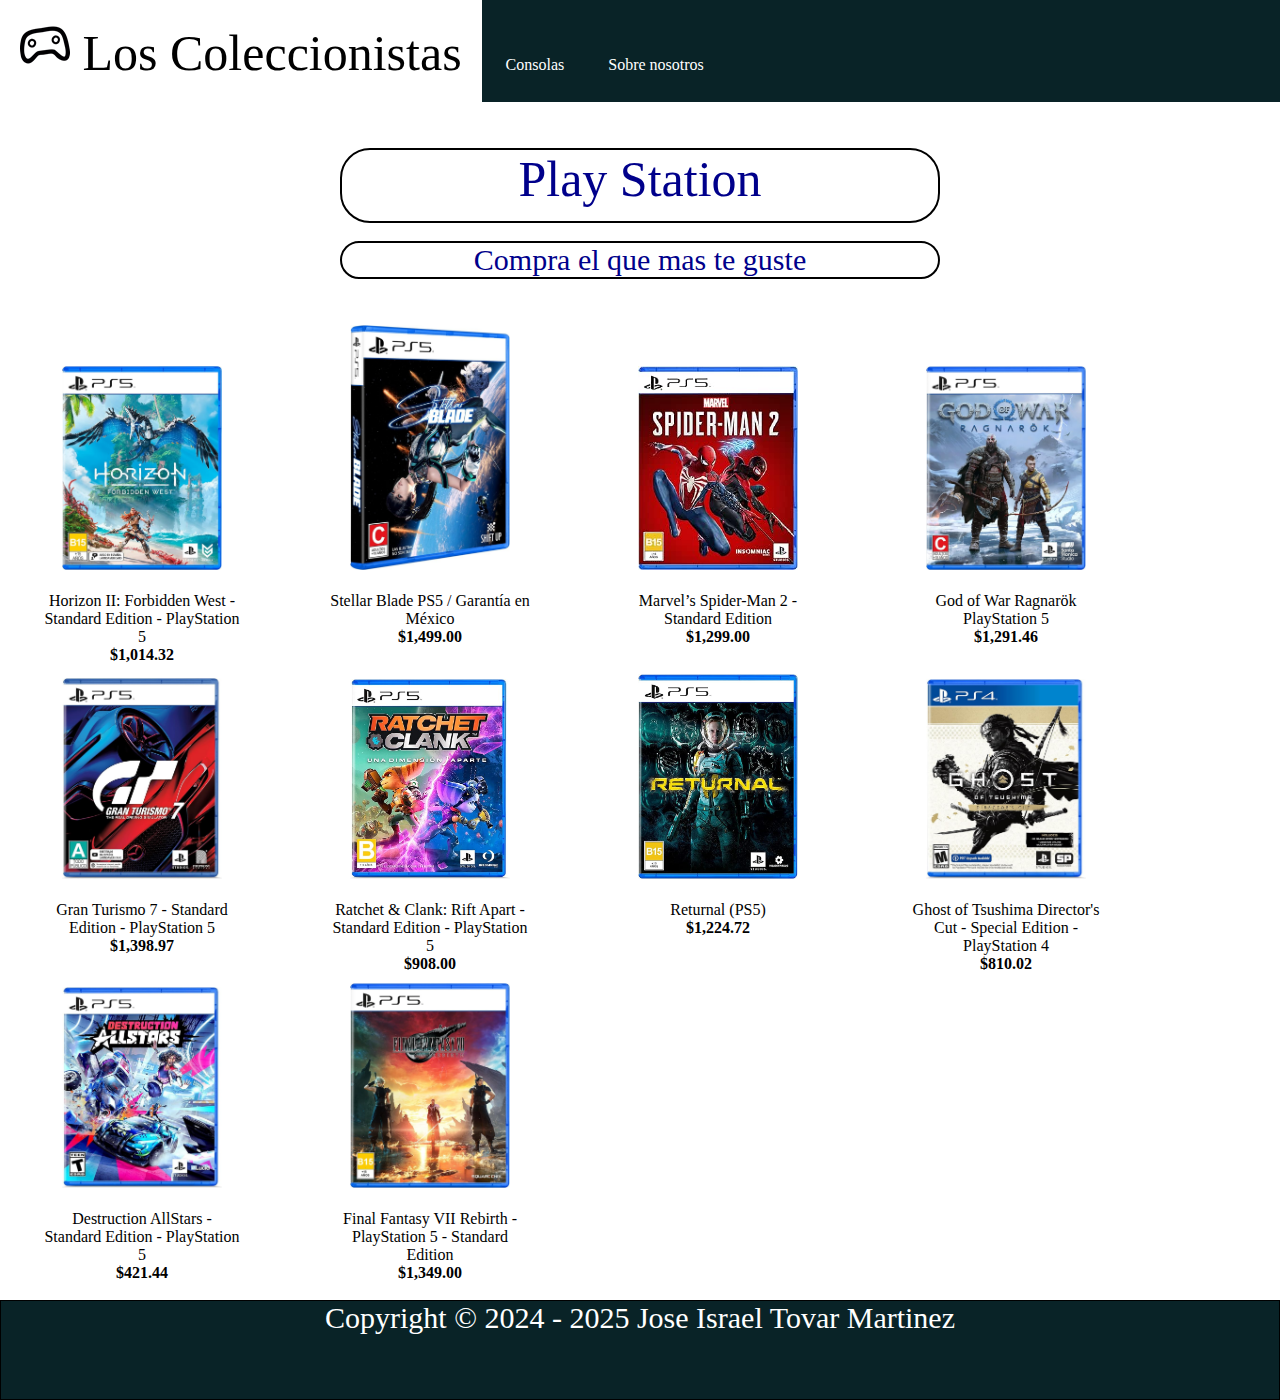
<file: play.html>
<!DOCTYPE html>
<html>
<head>
	<title></title>
	<link rel="stylesheet" type="text/css" href="estilo.css">
</head>
<body>
	<header>
		<ul class="menu">
			<li>
				<a href="inicio.html">
					<div class="zoom">
						<div class="titulo">
							<img src="./imagenes/logo2.png">
							Los Coleccionistas
						</div>
					</div>
				</a>
			</li>
			<li><a href="consolas.html">Consolas</a></li>
			<li><a href="snosotros.html">Sobre nosotros</a></li>
			<li>‎ ‎ ‎ ‎ ‎ ‎ ‎ ‎ ‎ ‎ ‎ </li>
			
		</ul>
	</header>

	<br><br>
	<div class="centradot">
		<div class="contenedorproductot">
			<div class="ciniciop">
				Play Station
			</div>
			<br>
			<div class="ciniciopt">
				Compra el que mas te guste
			</div>
		</div>
	</div>
	<br><br>
	<div class="contenedorproductos">
			<div class="zoom">
				<a href="https://www.amazon.com.mx/Horizon-II-Forbidden-Standard-PlayStation/dp/B089PQK3BK/ref=sr_1_1?__mk_es_MX=ÅMÅŽÕÑ&crid=1CXCASMN5CGH&dib=eyJ2IjoiMSJ9.[base64].EiYdfjgajuik8z1aVBDBIdGQSZ7_sHxhalg5YrzcQ7U&dib_tag=se&keywords=horizon+ps5&qid=1718859281&sprefix=horizonps5%2Caps%2C122&sr=8-1&ufe=app_do%3Aamzn1.fos.242f5c11-6cfd-40d6-91f6-be3d1974080c">
					<img src="./imagenes/juegop.jpg">
				</a>
			</div>
			<br>
			<p>
				Horizon II: Forbidden West - Standard Edition - PlayStation 5
			<p>
				<strong>$1,014.32</strong>
			</p>
	</div>
	<div class="contenedorproductos">
			<div class="zoom">
				<a href="https://www.amazon.com.mx/Stellar-Blade-PS5-Garantía-México/dp/B0CV4HYV8C/ref=sr_1_6?__mk_es_MX=ÅMÅŽÕÑ&crid=11LA1OQ9YT0CJ&dib=eyJ2IjoiMSJ9.[base64].ncmZnnWgXCwfKESkWAmNTG-1dRujk3t0pEPiVFNnIMs&dib_tag=se&keywords=juegos+exclusivos+playstation+5&qid=1718857572&sprefix=juegos+exclusivos+playstation+5%2Caps%2C99&sr=8-6&ufe=app_do%3Aamzn1.fos.242f5c11-6cfd-40d6-91f6-be3d1974080c">
					<img src="./imagenes/juegop2.jpg">
				</a>
			</div>
			<br>
			<p>
				Stellar Blade PS5 / Garantía en México
			<p>
				<strong>$1,499.00</strong>
			</p>
	</div>
	<div class="contenedorproductos">
			<div class="zoom">
				<a href="https://www.amazon.com.mx/Marvels-Spider-Man-2-Standard-Edition/dp/B0CKZKRF18/ref=sr_1_1?crid=14DKWXQ3LO2EI&dib=eyJ2IjoiMSJ9.[base64].dDuVXIlxxtiNVqRN5HV0p66z-RWlB0nBBovP0G2WLZk&dib_tag=se&keywords=spiderman+2+ps5&qid=1718858171&sprefix=spiderman+2%2Caps%2C123&sr=8-1&ufe=app_do%3Aamzn1.fos.242f5c11-6cfd-40d6-91f6-be3d1974080c">
					<img src="./imagenes/juegop3.jpg">
				</a>
			</div>
			<br>
			<p>
				Marvel’s Spider-Man 2 - Standard Edition
			<p>
				<strong>$1,299.00</strong>
			</p>
	</div>
	<div class="contenedorproductos">
			<div class="zoom">
				<a href="https://www.amazon.com.mx/God-War-Ragnarök-PlayStation-5/dp/B0B6M5X7TZ/ref=sr_1_1?crid=2URZQLODJPH76&dib=eyJ2IjoiMSJ9.[base64].GnXaiZ2166ujGR8YXyjTeemZqdI9KmrkLWBWa9CRLys&dib_tag=se&keywords=god%2Bof%2Bwar%2Bragnarok%2Bps5&qid=1718858253&sprefix=gods%2Bof%2Bwar%2Brag%2Caps%2C122&sr=8-1&ufe=app_do%3Aamzn1.fos.684d7088-05e5-4efe-9a5c-2533b3a603ad&th=1">
					<img src="./imagenes/juegop4.jpg">
				</a>
			</div>
			<br>
			<p>
				God of War Ragnarök PlayStation 5
			<p>
				<strong>$1,291.46</strong>
			</p>
	</div>
	<div class="contenedorproductos">
			<div class="zoom">
				<a href="https://www.amazon.com.mx/Sony-Interactive-Entertainment-LLC-711719548393/dp/B096TN89KZ/ref=sr_1_1?crid=1N31FDG8BZE2R&dib=eyJ2IjoiMSJ9.[base64].NLFKQw7xllAWTXKGd2Q0Y9yJnoEolBN-0jeIN_JnFrc&dib_tag=se&keywords=gran+turismo+7+ps5&qid=1718858663&sprefix=gran+turimo%2Caps%2C139&sr=8-1&ufe=app_do%3Aamzn1.fos.242f5c11-6cfd-40d6-91f6-be3d1974080c">
					<img src="./imagenes/juegop5.jpg">
				</a>
			</div>
			<br>
			<p>
				Gran Turismo 7 - Standard Edition - PlayStation 5
			<p>
				<strong>$1,398.97</strong>
			</p>
	</div>
	<div class="contenedorproductos">
			<div class="zoom">
				<a href="https://www.amazon.com.mx/Ratchet-Clank-Apart-Standard-PlayStation/dp/B08XP1MM32/ref=sr_1_1?__mk_es_MX=ÅMÅŽÕÑ&dib=eyJ2IjoiMSJ9.[base64].NQRiCm0RShR3b3JJNwGovRL-HtxJrrZ5hXNICG1Iwdk&dib_tag=se&keywords=Ratchet+%26+Clank%3A+Una+dimensión+aparte+ps5&qid=1718858728&sr=8-1&ufe=app_do%3Aamzn1.fos.242f5c11-6cfd-40d6-91f6-be3d1974080c">
					<img src="./imagenes/juegop6.jpg">
				</a>
			</div>
			<br>
			<p>
				Ratchet & Clank: Rift Apart - Standard Edition - PlayStation 5
			<p>
				<strong>$908.00</strong>
			</p>
	</div>
	<div class="contenedorproductos">
			<div class="zoom">
				<a href="https://www.amazon.com.mx/Playstation-9814696-PlayStation-Regreso-PS5/dp/B08Q1F56TY/ref=sr_1_5?__mk_es_MX=ÅMÅŽÕÑ&crid=3J80FNA3LXKWO&dib=eyJ2IjoiMSJ9.[base64].ZCne_fcbOHoWQ4hUuMY9vfIF4Y0s0JivlZwL27ceKjg&dib_tag=se&keywords=Returnal+ps5&qid=1718858788&sprefix=returnal+ps5%2Caps%2C191&sr=8-5&ufe=app_do%3Aamzn1.fos.242f5c11-6cfd-40d6-91f6-be3d1974080c">
					<img src="./imagenes/juegop7.jpg">
				</a>
			</div>
			<br>
			<p>
				Returnal (PS5)
			<p>
				<strong>$1,224.72</strong>
			</p>
	</div>
	<div class="contenedorproductos">
			<div class="zoom">
				<a href="https://www.amazon.com.mx/Ghost-Tsushima-Directors-Cut-Playstation/dp/B098G9M9ZN/ref=sr_1_1?__mk_es_MX=ÅMÅŽÕÑ&crid=3JCX52SAXZHXI&dib=eyJ2IjoiMSJ9.[base64].wvU1tn6TWHU57i3nKmYOHC16rg3mXR2bdTuUwmnt9m8&dib_tag=se&keywords=Ghost+of+Tsushima+ps5&qid=1718858911&sprefix=ghost+of+tsushima+ps5%2Caps%2C151&sr=8-1&ufe=app_do%3Aamzn1.fos.242f5c11-6cfd-40d6-91f6-be3d1974080c">
					<img src="./imagenes/juegop8.jpg">
				</a>
			</div>
			<br>
			<p>
				Ghost of Tsushima Director's Cut - Special Edition - PlayStation 4
			<p>
				<strong>$810.02</strong>
			</p>
	</div>
	<div class="contenedorproductos">
			<div class="zoom">
				<a href="https://www.amazon.com.mx/Destruction-AllStars-Standard-PlayStation-5/dp/B08FC651C6/ref=sr_1_1?__mk_es_MX=ÅMÅŽÕÑ&crid=2P1S0DMQDW26Y&dib=eyJ2IjoiMSJ9.[base64].OzxaUnLoNrQScV3nskwwXZasqDyAhwFVkLaIyXO8kIY&dib_tag=se&keywords=destruction+allstar+ps5&qid=1718859108&sprefix=destruction+allstars+ps5%2Caps%2C189&sr=8-1&ufe=app_do%3Aamzn1.fos.242f5c11-6cfd-40d6-91f6-be3d1974080c">
					<img src="./imagenes/juegop9.jpg">
				</a>
			</div>
			<br>
			<p>
				Destruction AllStars - Standard Edition - PlayStation 5
			<p>
				<strong> $421.44</strong>
			</p>
	</div>
	<div class="contenedorproductos">
			<div class="zoom">
				<a href="https://www.amazon.com.mx/Final-Fantasy-VII-Rebirth-PlayStation/dp/B0CJCP9N1S/ref=sr_1_1?__mk_es_MX=ÅMÅŽÕÑ&crid=X4V1IFH1Z5XB&dib=eyJ2IjoiMSJ9.[base64].W1ocAd4araCbaenz4f61MbYohTVEZ8RRw3kvXaqNqUc&dib_tag=se&keywords=Final+Fantasy+VII+Rebirth+ps5&qid=1718859173&sprefix=final+fantasy+vii+rebirth+ps5%2Caps%2C173&sr=8-1&ufe=app_do%3Aamzn1.fos.242f5c11-6cfd-40d6-91f6-be3d1974080c">
					<img src="./imagenes/juegop10.jpg">
				</a>
			</div>
			<br>
			<p>
				Final Fantasy VII Rebirth - PlayStation 5 - Standard Edition
			<p>
				<strong>$1,349.00</strong>
			</p>
	</div>
	<br><br>
	<footer class="pie">
		<p class="copyright">Copyright © 2024 - 2025 Jose Israel Tovar Martinez</p>
	</footer>
</body>
</html>
</file>
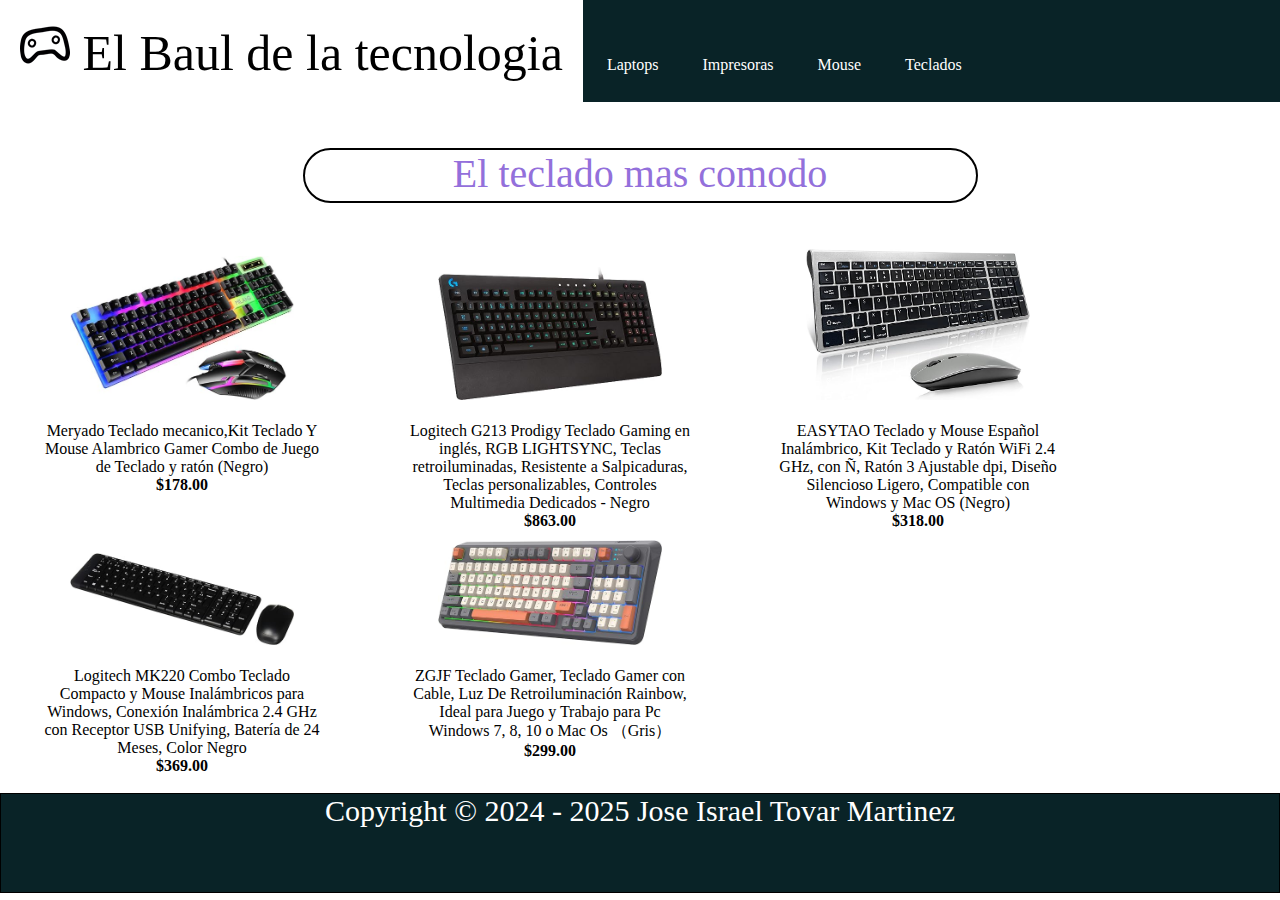
<file: teclados.html>
<!DOCTYPE html>
<html>
<head>
	<title>Inicio</title>
	<link rel="stylesheet" type="text/css" href="estilo.css">
</head>
<body>
	<header>
		
		<ul class="menu">
			<li>
				<a href="inicio.html">
					<div class="zoom">
						<div class="titulo">
							<img src="./imagenes/logo2.png">
							El Baul de la tecnologia 
						</div>
					</div>
				</a>
			</li>
			<li><a href="laptops.html">Laptops</a></li>
			<li><a href="impresoras.html">Impresoras</a></li>
			<li><a href="mouse.html">Mouse</a></li>
			<li><a href="teclados.html">Teclados</a></li>
			<li>‎ ‎ ‎ ‎ ‎ ‎ ‎ ‎ ‎ ‎ ‎ </li>
			
		</ul>
	</header>
	<br><br>
	<div class="centradot">
		<div class="contenedorproductot">
			<div class="cinicioq">
				El teclado mas comodo
			</div>
		</div>
	</div>
	<br><br>
	<div class="contenedorproductoc">
			<div class="zoom">
				<a href="https://www.amazon.com.mx/Meryado-Teclado-mecanico-Mouse-Alambrico/dp/B0CBTSXLPJ/ref=sr_1_3?__mk_es_MX=%C3%85M%C3%85%C5%BD%C3%95%C3%91&crid=I6BO4K0V9Q3F&dib=eyJ2IjoiMSJ9.[base64].d1j2YRDmbkn9apS5nC_uXw3Msxloo6URvpJ7YsCmxEI&dib_tag=se&keywords=teclados&qid=1718890698&sprefix=teclados%2Caps%2C117&sr=8-3&ufe=app_do%3Aamzn1.fos.242f5c11-6cfd-40d6-91f6-be3d1974080c&th=1">
					<img src="./imagenes/tecladop.jpg">
				</a>
			</div>
			<br>
			<p>
				Meryado Teclado mecanico,Kit Teclado Y Mouse Alambrico Gamer Combo de Juego de Teclado y ratón (Negro)
			</p>
			<p>
				<strong>$178.00</strong>
			</p>
	</div>
	<div class="contenedorproductoc">
			<div class="zoom">
				<a href="https://www.amazon.com.mx/Logitech-Prodigy-Retroiluminaci%C3%B3n-Controles-Multimedia/dp/B01N9O8Z01/ref=sr_1_4?__mk_es_MX=%C3%85M%C3%85%C5%BD%C3%95%C3%91&crid=I6BO4K0V9Q3F&dib=eyJ2IjoiMSJ9.[base64].K_uhMEyhQstIgZIdqiWbCSKMv11xNBXLmNy2iHeyf2Y&dib_tag=se&keywords=teclados&qid=1718893098&sprefix=teclados%2Caps%2C117&sr=8-4&ufe=app_do%3Aamzn1.fos.684d7088-05e5-4efe-9a5c-2533b3a603ad">
					<img src="./imagenes/teclado2.jpg">
				</a>
			</div>
			<br>
			<p>
				Logitech G213 Prodigy Teclado Gaming en inglés, RGB LIGHTSYNC, Teclas retroiluminadas, Resistente a Salpicaduras, Teclas personalizables, Controles Multimedia Dedicados - Negro
			</p>
			<p>
				<strong>$863.00</strong>
			</p>
	</div>
	<div class="contenedorproductoc">
			<div class="zoom">
				<a href="https://www.amazon.com.mx/Inal%C3%A1mbrico-EASYTAO-Ajustable-Silencioso-Compatible/dp/B09VX5DD5R/ref=sr_1_5?__mk_es_MX=%C3%85M%C3%85%C5%BD%C3%95%C3%91&crid=I6BO4K0V9Q3F&dib=eyJ2IjoiMSJ9.[base64].K_uhMEyhQstIgZIdqiWbCSKMv11xNBXLmNy2iHeyf2Y&dib_tag=se&keywords=teclados&qid=1718893098&sprefix=teclados%2Caps%2C117&sr=8-5&ufe=app_do%3Aamzn1.fos.242f5c11-6cfd-40d6-91f6-be3d1974080c">
					<img src="./imagenes/teclado3.jpg">
				</a>
			</div>
			<br>
			<p>
				EASYTAO Teclado y Mouse Español Inalámbrico, Kit Teclado y Ratón WiFi 2.4 GHz, con Ñ, Ratón 3 Ajustable dpi, Diseño Silencioso Ligero, Compatible con Windows y Mac OS (Negro)
			</p>
			<p>
				<strong>$318.00</strong>
			</p>
	</div>
	<div class="contenedorproductoc">
			<div class="zoom">
				<a href="https://www.amazon.com.mx/Logitech-MK220-Teclado-inal%C3%A1mbricos-espa%C3%B1ol/dp/B0080W1VVC/ref=sr_1_6?__mk_es_MX=%C3%85M%C3%85%C5%BD%C3%95%C3%91&crid=I6BO4K0V9Q3F&dib=eyJ2IjoiMSJ9.[base64].K_uhMEyhQstIgZIdqiWbCSKMv11xNBXLmNy2iHeyf2Y&dib_tag=se&keywords=teclados&qid=1718893098&sprefix=teclados%2Caps%2C117&sr=8-6&ufe=app_do%3Aamzn1.fos.19d97c10-80a3-4566-8ed8-d0331185c744">
					<img src="./imagenes/teclado4.jpg">
				</a>
			</div>
			<br>
			<p>
				Logitech MK220 Combo Teclado Compacto y Mouse Inalámbricos para Windows, Conexión Inalámbrica 2.4 GHz con Receptor USB Unifying, Batería de 24 Meses, Color Negro
			</p>
			<p>
				<strong>$369.00</strong>
			</p>
	</div>
	<div class="contenedorproductoc">
			<div class="zoom">
				<a href="https://www.amazon.com.mx/ZGJF-Teclado-Retroiluminaci%C3%B3n-Rainbow-Trabajo/dp/B0CL75L3LK/ref=sr_1_9?__mk_es_MX=%C3%85M%C3%85%C5%BD%C3%95%C3%91&crid=I6BO4K0V9Q3F&dib=eyJ2IjoiMSJ9.[base64].K_uhMEyhQstIgZIdqiWbCSKMv11xNBXLmNy2iHeyf2Y&dib_tag=se&keywords=teclados&qid=1718893098&sprefix=teclados%2Caps%2C117&sr=8-9&ufe=app_do%3Aamzn1.fos.242f5c11-6cfd-40d6-91f6-be3d1974080c">
					<img src="./imagenes/teclado5.jpg">
				</a>
			</div>
			<br>
			<p>
				ZGJF Teclado Gamer, Teclado Gamer con Cable, Luz De Retroiluminación Rainbow, Ideal para Juego y Trabajo para Pc Windows 7, 8, 10 o Mac Os （Gris）
			</p>
			<p>
				<strong>$299.00</strong>
			</p>
	</div>




	<br><br>
	<footer class="pie">
		<p class="copyright">Copyright © 2024 - 2025 Jose Israel Tovar Martinez</p>
	</footer>
</body>
</html>
</file>
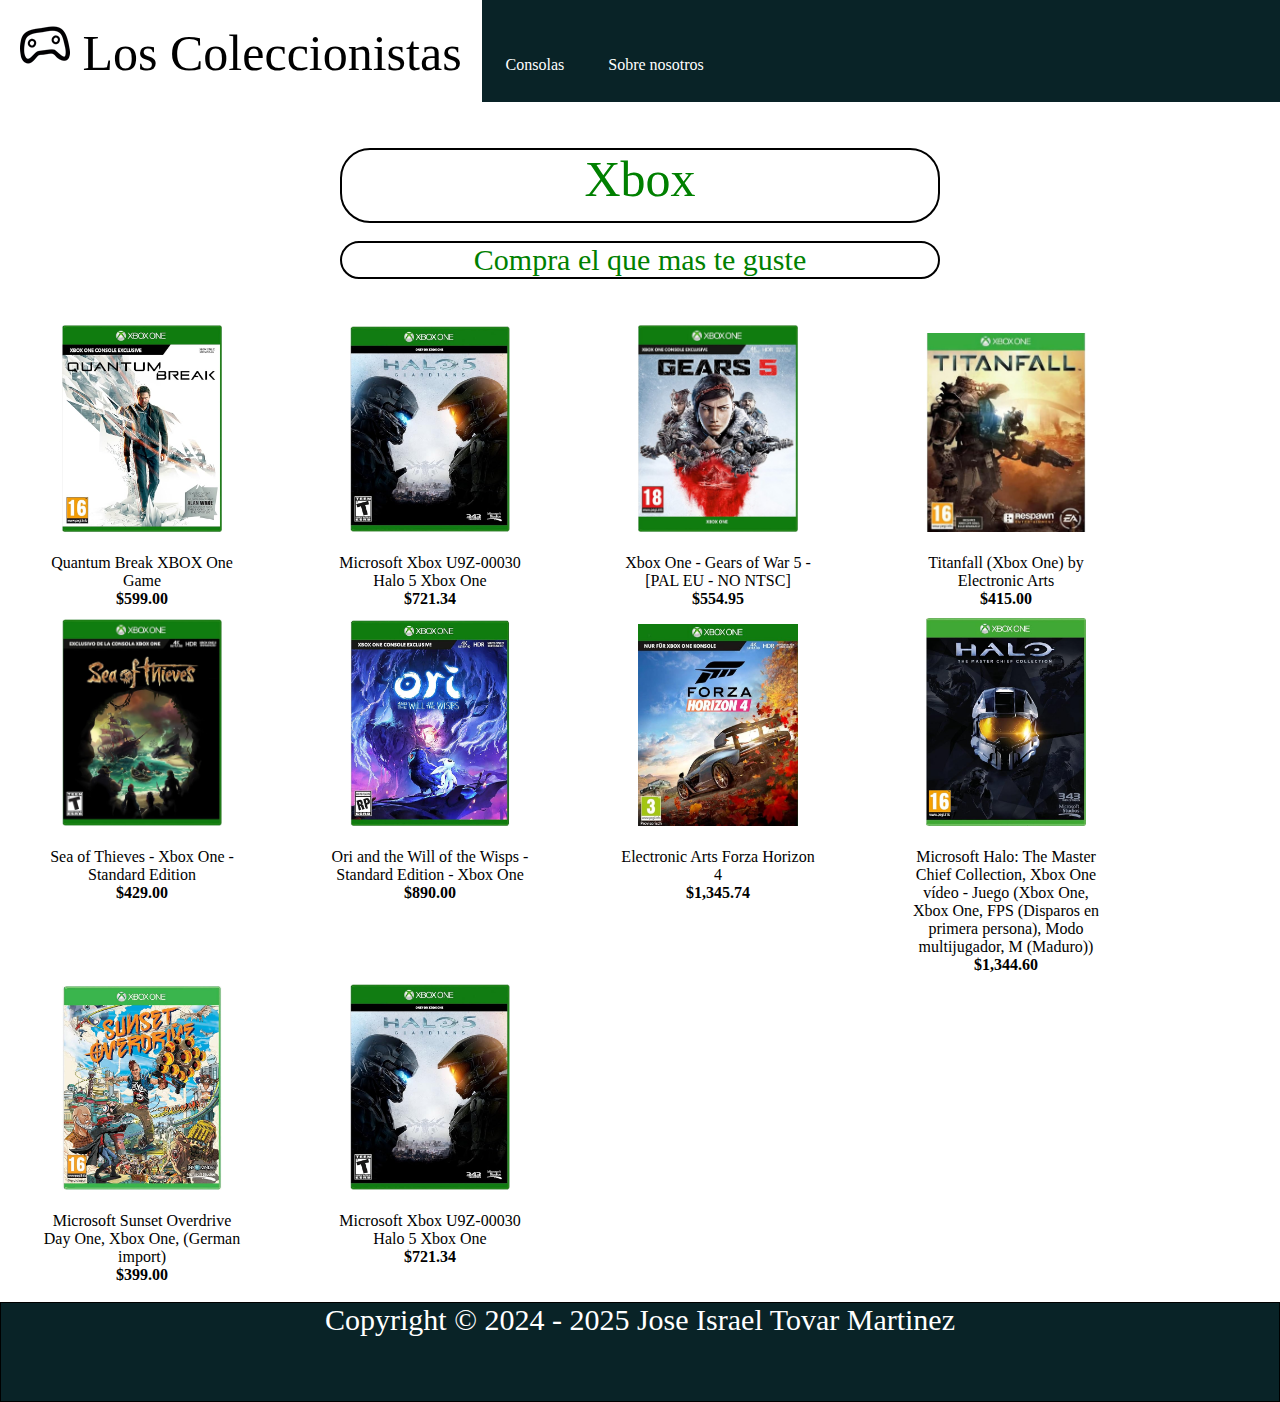
<file: xbox.html>
<!DOCTYPE html>
<html>
<head>
	<title></title>
	<link rel="stylesheet" type="text/css" href="estilo.css">
</head>
<body>
	<header>
		<ul class="menu">
			<li>
				<a href="inicio.html">
					<div class="zoom">
						<div class="titulo">
							<img src="./imagenes/logo2.png">
							Los Coleccionistas
						</div>
					</div>
				</a>
			</li>
			<li><a href="consolas.html">Consolas</a></li>
			<li><a href="snosotros.html">Sobre nosotros</a></li>
			<li>‎ ‎ ‎ ‎ ‎ ‎ ‎ ‎ ‎ ‎ ‎ </li>
			
		</ul>
	</header>
	<br><br>
	<div class="centradot">
		<div class="contenedorproductot">
			<div class="ciniciox">
				Xbox
			</div>
			<br>
			<div class="cinicioxt">
				Compra el que mas te guste
			</div>
		</div>
	</div>

	<br><br>
	<div class="contenedorproductos">
			<div class="zoom">
				<a href="https://www.amazon.com.mx/Quantum-Break-XBOX-One-Game/dp/B00BM2LPMC/ref=sr_1_2?crid=1GEHPWY31R0D5&dib=eyJ2IjoiMSJ9.[base64].PslLf7vcIm1xMpFmXVg0kCc8mQ-_zdlSdkVmG31ZRD0&dib_tag=se&keywords=quantum+break+xbox+one&qid=1718860494&sprefix=Quantum+Break%2Caps%2C185&sr=8-2&ufe=app_do%3Aamzn1.fos.242f5c11-6cfd-40d6-91f6-be3d1974080c">
					<img src="./imagenes/juegox.jpg">
				</a>
			</div>
			<br>
			<p>
				Quantum Break XBOX One Game
			<p>
				<strong>$599.00</strong>
			</p>
	</div>
	<div class="contenedorproductos">
			<div class="zoom">
				<a href="https://www.amazon.com.mx/Halo-5-Guardians-Xbox-One/dp/B00DB9JV5W/ref=sr_1_1?__mk_es_MX=ÅMÅŽÕÑ&crid=325XLW51GKKVW&dib=eyJ2IjoiMSJ9.[base64].Q2UG2LO-OrVHJ8Q1mzllQPCKqYTREIkzoJi9uqJ2hjc&dib_tag=se&keywords=Halo%2B5%3A%2BGuardians&qid=1718860594&sprefix=halo%2B5%2Bguardians%2Caps%2C116&sr=8-1&ufe=app_do%3Aamzn1.fos.242f5c11-6cfd-40d6-91f6-be3d1974080c&th=1">
					<img src="./imagenes/juegox2.jpg">
				</a>
			</div>
			<br>
			<p>
				Microsoft Xbox U9Z-00030 Halo 5 Xbox One
			</p>
			<p>
				<strong>$721.34</strong>
			</p>
	</div>
	<div class="contenedorproductos">
			<div class="zoom">
				<a href="https://www.amazon.com.mx/Xbox-One-Gears-War-NTSC/dp/B07DMJMZ86/ref=sr_1_4?__mk_es_MX=ÅMÅŽÕÑ&crid=HM0G4V2F05HL&dib=eyJ2IjoiMSJ9.[base64].td73lZGq2fEoh42gOVFwIBiXmWdT2wTLWoXFEVtn-h0&dib_tag=se&keywords=Gears+of+War+5&qid=1718860650&sprefix=gears+of+war+5%2Caps%2C159&sr=8-4&ufe=app_do%3Aamzn1.fos.242f5c11-6cfd-40d6-91f6-be3d1974080c">
					<img src="./imagenes/juegox3.jpg">
				</a>
			</div>
			<br>
			<p>
				Xbox One - Gears of War 5 - [PAL EU - NO NTSC]
			<p>
				<strong>$554.95</strong>
			</p>
	</div>
	<div class="contenedorproductos">
			<div class="zoom">
				<a href="https://www.amazon.com.mx/Titanfall-Xbox-One-Electronic-Arts/dp/B00D781WO0/ref=sr_1_3?__mk_es_MX=ÅMÅŽÕÑ&crid=16FKX5UIDKZXR&dib=eyJ2IjoiMSJ9.[base64].Ipe4pwdDWW1nHnBt2EL2wQSocy4Z2MPqbMZbe69Fob8&dib_tag=se&keywords=Titanfall&qid=1718860753&sprefix=titanfall%2Caps%2C112&sr=8-3&ufe=app_do%3Aamzn1.fos.242f5c11-6cfd-40d6-91f6-be3d1974080c">
					<img src="./imagenes/juegox4.jpg">
				</a>
			</div>
			<br>
			<p>
				Titanfall (Xbox One) by Electronic Arts

			<p>
				<strong>$415.00</strong>
			</p>
	</div>
	<div class="contenedorproductos">
			<div class="zoom">
				<a href="https://www.amazon.com.mx/Sea-Thieves-Xbox-One-Standard/dp/B078W7GQ5H/ref=sr_1_1?__mk_es_MX=ÅMÅŽÕÑ&crid=ZZKNF3P202JZ&dib=eyJ2IjoiMSJ9.[base64].eAgPtrsozdGUrbJ5EScVzB5Oks283p9h1jiV-v-tm-0&dib_tag=se&keywords=Sea+of+Thieves&qid=1718860799&sprefix=sea+of+thieves%2Caps%2C169&sr=8-1&ufe=app_do%3Aamzn1.fos.242f5c11-6cfd-40d6-91f6-be3d1974080c">
					<img src="./imagenes/juegox5.jpg">
				</a>
			</div>
			<br>
			<p>
				Sea of Thieves - Xbox One - Standard Edition
			<p>
				<strong>$429.00</strong>
			</p>
	</div>
	<div class="contenedorproductos">
			<div class="zoom">
				<a href="https://www.amazon.com.mx/Ori-Will-Wisps-Standard-Xbox/dp/B083ZZNJXW/ref=sr_1_4?__mk_es_MX=ÅMÅŽÕÑ&crid=YS9V5W6HRLDR&dib=eyJ2IjoiMSJ9.[base64].VTJ5wLgmS5uD5RZ3EJuaMoxzHEAXvFTuKyJ7XCiDvL4&dib_tag=se&keywords=Ori+and+the+Will+of+the+Wisps&qid=1718860905&sprefix=ori+and+the+will+of+the+wisps%2Caps%2C206&sr=8-4&ufe=app_do%3Aamzn1.fos.242f5c11-6cfd-40d6-91f6-be3d1974080c">
					<img src="./imagenes/juegox6.jpg">
				</a>
			</div>
			<br>
			<p>
				Ori and the Will of the Wisps - Standard Edition - Xbox One
			<p>
				<strong>$890.00</strong>
			</p>
	</div>
	<div class="contenedorproductos">
			<div class="zoom">
				<a href="https://www.amazon.com.mx/Forza-Horizon-Xbox-vídeo-juego/dp/B07NY21DF6/ref=sr_1_2?__mk_es_MX=ÅMÅŽÕÑ&crid=H4I49GSO4X8D&dib=eyJ2IjoiMSJ9.[base64].Auz8vTcP_yf3r2zHT3ChQso014tI8QMJDgkEU5vP2CU&dib_tag=se&keywords=Forza+Horizon+4&qid=1718860913&sprefix=forza+horizon+4%2Caps%2C148&sr=8-2&ufe=app_do%3Aamzn1.fos.242f5c11-6cfd-40d6-91f6-be3d1974080c">
					<img src="./imagenes/juegox7.jpg">
				</a>
			</div>
			<br>
			<p>
				Electronic Arts Forza Horizon 4
			<p>
				<strong>$1,345.74</strong>
			</p>
	</div>
	<div class="contenedorproductos">
			<div class="zoom">
				<a href="https://www.amazon.com.mx/Microsoft-Halo-Collection-Disparos-multijugador/dp/B00I9WV4OM/ref=sr_1_1?__mk_es_MX=ÅMÅŽÕÑ&crid=2A50699BIRLET&dib=eyJ2IjoiMSJ9.[base64].N6MSaz3QJtsXE1DiyZh_VmNqas5DwOsYfu328DK07v4&dib_tag=se&keywords=Halo%3A+La+colección+Jefe+Maestro&qid=1718861034&sprefix=halo+la+colección+jefe+maestro%2Caps%2C127&sr=8-1&ufe=app_do%3Aamzn1.fos.242f5c11-6cfd-40d6-91f6-be3d1974080c">
					<img src="./imagenes/juegox8.jpg">
				</a>
			</div>
			<br>
			<p>
				Microsoft Halo: The Master Chief Collection, Xbox One vídeo - Juego (Xbox One, Xbox One, FPS (Disparos en primera persona), Modo multijugador, M (Maduro))
			<p>
				<strong>$1,344.60</strong>
			</p>
	</div>
	<div class="contenedorproductos">
			<div class="zoom">
				<a href="https://www.amazon.com.mx/Microsoft-Sunset-Overdrive-Day-Xbox/dp/B00CM1KXTI/ref=sr_1_1?__mk_es_MX=ÅMÅŽÕÑ&crid=3L8EEDU31MR47&dib=eyJ2IjoiMSJ9.[base64].IL1GbZ9u3wmG7XSR6hTwOxGgoSGN9gTgWMk7K_s-xqE&dib_tag=se&keywords=Sunset+Overdrive&qid=1718861045&sprefix=sunset+overdrive%2Caps%2C102&sr=8-1&ufe=app_do%3Aamzn1.fos.242f5c11-6cfd-40d6-91f6-be3d1974080c">
					<img src="./imagenes/juegox9.jpg">
				</a>
			</div>
			<br>
			<p>
				Microsoft Sunset Overdrive Day One, Xbox One, (German import)
			<p>
				<strong>$399.00</strong>
			</p>
	</div>
	<div class="contenedorproductos">
			<div class="zoom">
				<a href="https://www.amazon.com.mx/Halo-5-Guardians-Xbox-One/dp/B00DB9JV5W/ref=sr_1_1?__mk_es_MX=ÅMÅŽÕÑ&crid=1N2A7MMBTE2UZ&dib=eyJ2IjoiMSJ9.[base64].qtNCXrwYPZiKralMlMp0tuik3fACTrjpIpI6IhdPtOw&dib_tag=se&keywords=Halo%2B5%3A%2BGuardians&qid=1718861330&sprefix=halo%2B5%2Bguardians%2Caps%2C97&sr=8-1&ufe=app_do%3Aamzn1.fos.242f5c11-6cfd-40d6-91f6-be3d1974080c&th=1">
					<img src="./imagenes/juegox10.jpg">
				</a>
			</div>
			<br>
			<p>
				Microsoft Xbox U9Z-00030 Halo 5 Xbox One
			<p>
				<strong>$721.34</strong>
			</p>
	</div>
	<br><br>
	<footer class="pie">
		<p class="copyright">Copyright © 2024 - 2025 Jose Israel Tovar Martinez</p>
	</footer>
</body>
</html>
</file>
<file: style.css>
*{
	margin: 0;
	padding: 0;
	box-sizing: border-box;
	font-family: sans-serif;
}
body{
	display: flex;
	align-items: center;
	justify-content: center;
	min-height: 100vh;
	background: linear-gradient(#ffff36, #ffa424);
}


.container{
	display: flex;
	border: solid 2px white;
}

table{
	border: solid 2px white;
	font-size: 20px;
	table-layout: fixed;
	border-collapse: collapse;
}
thead{
	background: #ff9800;
}

tr{
	border: solid 1px black;
	padding: 20px 15px;
	font-weight: 700;
}
</file>
<file: estilo.css>
*{
	padding: 0;
	margin: 0;
	box-sizing: border-box;
}
/*Este es el codigo css del menu*/
body{
	font-family: Lucida Bright;
	background: white;
}
.menu{
	text-align:left;
	list-style: none;
	background: #092327;
	width: 100%;
	margin: auto;
}
.menu li a{
	text-decoration: none;
	color: white;
	padding: 20px;
	display: block;
}
.menu li{
	display: inline-block;

}
.menu li a:hover{
	background: white;
	color: black;
}
.menu li a .titulo:hover{
	background: white;
	color: black;
}
.titulo{
	font-family:  Lucida Bright;
	text-align: center;
	font-size: 50px;
	width: 100%;
}
.cinicion{
	font-family:  Lucida Bright;
	background: white;
	text-align: center;
	font-size: 50px;
	width: 600px;
	height: 75px;
	color: red;
	border-radius: 30px;
	border: 2px solid black
}
.cinicioq{
	font-family:  Lucida Bright;
	background: white;
	text-align: center;
	font-size: 40px;
	width: 675px;
	height: 55px;
	color: mediumpurple;
	border-radius: 30px;
	border: 2px solid black
}
.ciniciont{
	font-family:  Lucida Bright;
	background: white;
	text-align: center;
	font-size: 30px;
	width: 600px;
	color: red;
	border-radius: 30px;
	border: 2px solid black
}
.ciniciop{
	font-family:  Lucida Bright;
	background: white;
	text-align: center;
	font-size: 50px;
	width: 600px;
	height: 75px;
	color: darkblue;
	border-radius: 30px;
	border: 2px solid black
}
.ciniciopt{
	font-family:  Lucida Bright;
	background: white;
	text-align: center;
	font-size: 30px;
	width: 600px;
	color: darkblue;
	border-radius: 30px;
	border: 2px solid black
}

.ciniciox{
	font-family:  Lucida Bright;
	background: white;
	text-align: center;
	font-size: 50px;
	width: 600px;
	height: 75px;
	color: green;
	border-radius: 30px;
	border: 2px solid black
}
.cinicioxt{
	font-family:  Lucida Bright;
	background: white;
	text-align: center;
	font-size: 30px;
	width: 600px;
	color: green;
	border-radius: 30px;
	border: 2px solid black
}


/*pequeño hover*/
.zoom .cinicio{
  transition: transform .2s; /* Animation */
	margin: 0 auto;

}

.zoom:hover .cinicio {
  transform: scale(1.1); /* (150% zoom - Note: if the zoom is too large, it will go outside of the viewport) */
}
.contenedor{
	width: 420px;
	height: 150px;
	background: black;
	padding: 0;
	margin: auto;
	margin-top: 10px;
	border-radius: 6px;
	font-family: 'calibri';
	color: white;
	border: 2px solid white;
	text-align: center;
	font-size: 30px;
}
.zoom .contenedor{
	transition: transform .3s; 
	margin: 0 auto;
}
.zoom:hover .contenedor{
	transition: transform .3s; 
	transform: scale(1.4);
}
.pie{
	border: 1px solid black;
	font-family:  Lucida Bright;
	background: #092327;
	text-align: center;
	font-size: 30px;
	width: 100%;
	height: 100px;
	color: white;
}


.contenedorproducto{
	align-items: center;
	border: 1px solid gray;
	background: white;
	text-align: center;
	width: 200px;
	height: 150px;
	display: inline-table;
	margin: 0 42px auto;
	cursor: pointer;
	max-width: 200px;
	max-height: 150px;
	border-radius: 6px;
}
.contenedorproducto img {
	margin: 10% 10% 10%;
	max-width: 80%;
	max-height: 80%;

}
.contenedorproducto img p{
	font-size: 50px;
	text-align: center;
	font-size: 20PX;
	font-family: helvetica;
}

.info{
	width: 80%px;
	height: 150px;
	background: black;
	padding: 0;
	margin: auto;
	margin-top: 10px;
	border-radius: 6px;
	font-family: 'calibri';
	color: white;
	border: 2px solid white;
	text-align: center;
	font-size: 30px;
}

.centrado{
	background: white;
	padding: 0;
	margin: auto;
	margin-top: 10px;
	font-family: 'calibri';
	text-align: center;
	font-size: 30px;
}
.centradot{
	width: 100%
	padding: 0;
	text-align: center;
}

.contenedorproductoc{
	align-items: center;
	text-align: center;
	width: 280px;
	height: 175px;
	display: inline-table;
	margin: 10px 42px auto;
	cursor: pointer;
	max-width: 300px;
	max-height: 175px;
	background: white;
}
.contenedorproductoc img {
	margin: 10% 10% 10%;
	max-width: 80%;
	max-height: 80%;

}
.contenedorproductos{
	align-items: center;
	text-align: center;
	width: 200px;
	height: 150px;
	display: inline-table;
	margin: 10px 42px auto;
	cursor: pointer;
	max-width: 200px;
	max-height: 150px;
}
.contenedorproductos img {
	margin: 10% 10% 10%;
	max-width: 80%;
	max-height: 80%;

}
.contenedorproductot{
	align-items: center;
	text-align: center;
	width: 400px;
	display: inline-table;
	margin: 10px 42px auto;
	max-width: 400px;
	max-height: 150px;
}

.zoom img{
  transition: transform .2s; /* Animation */
	margin: 0 auto;
}
.zoom:hover img{
	transform: scale(1.1);
}
</file>
